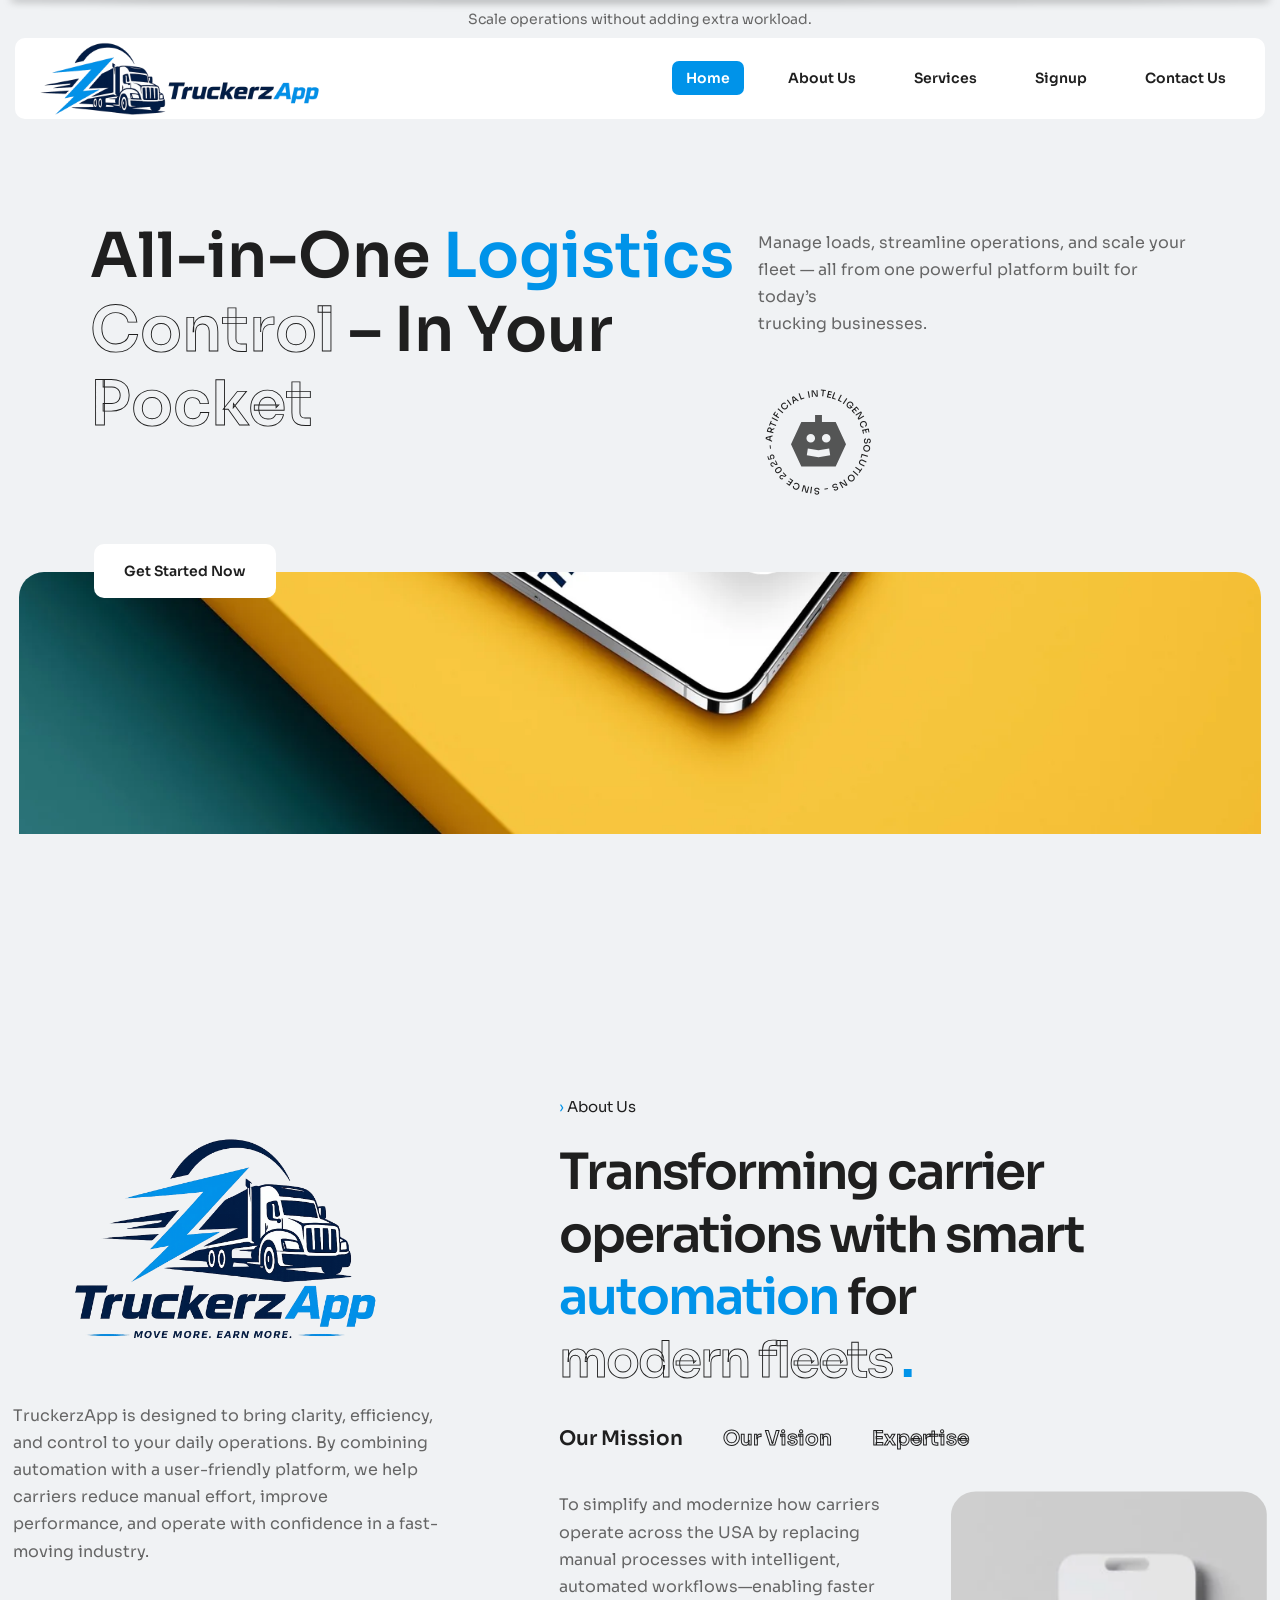
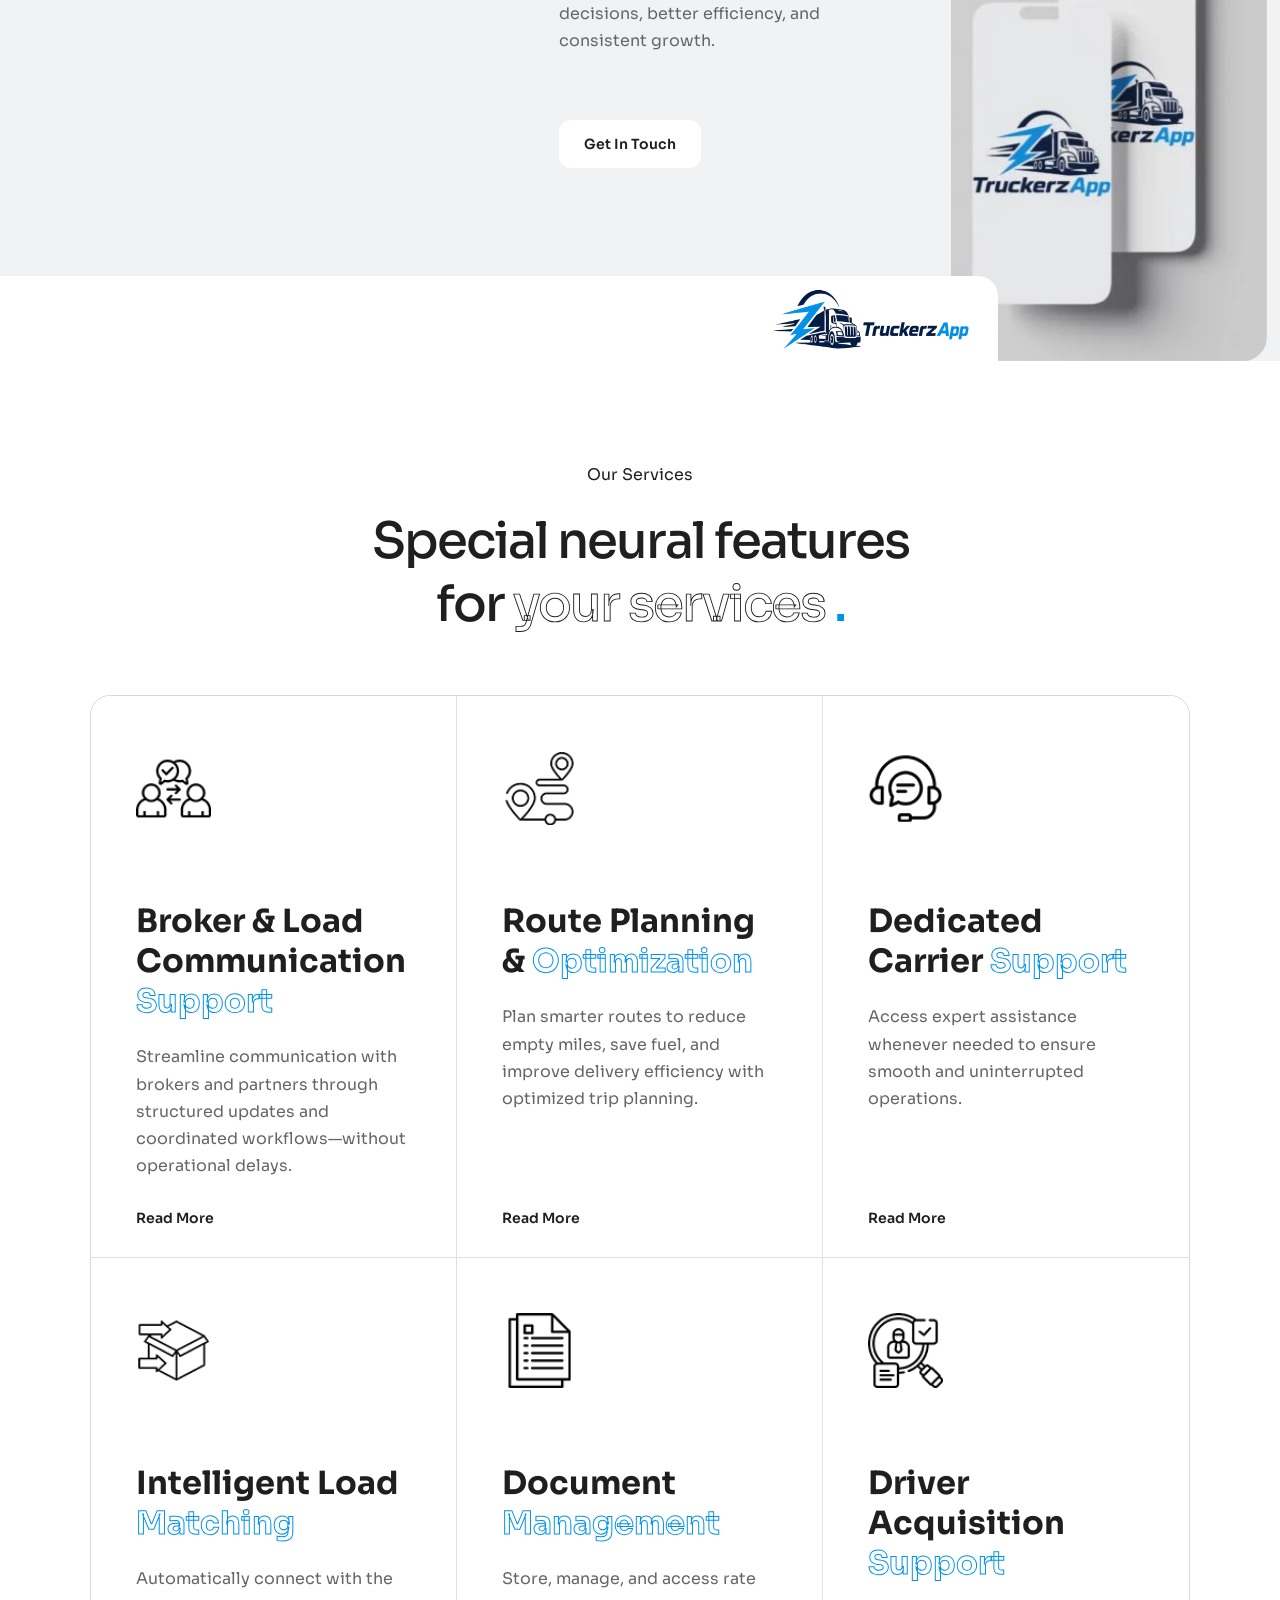
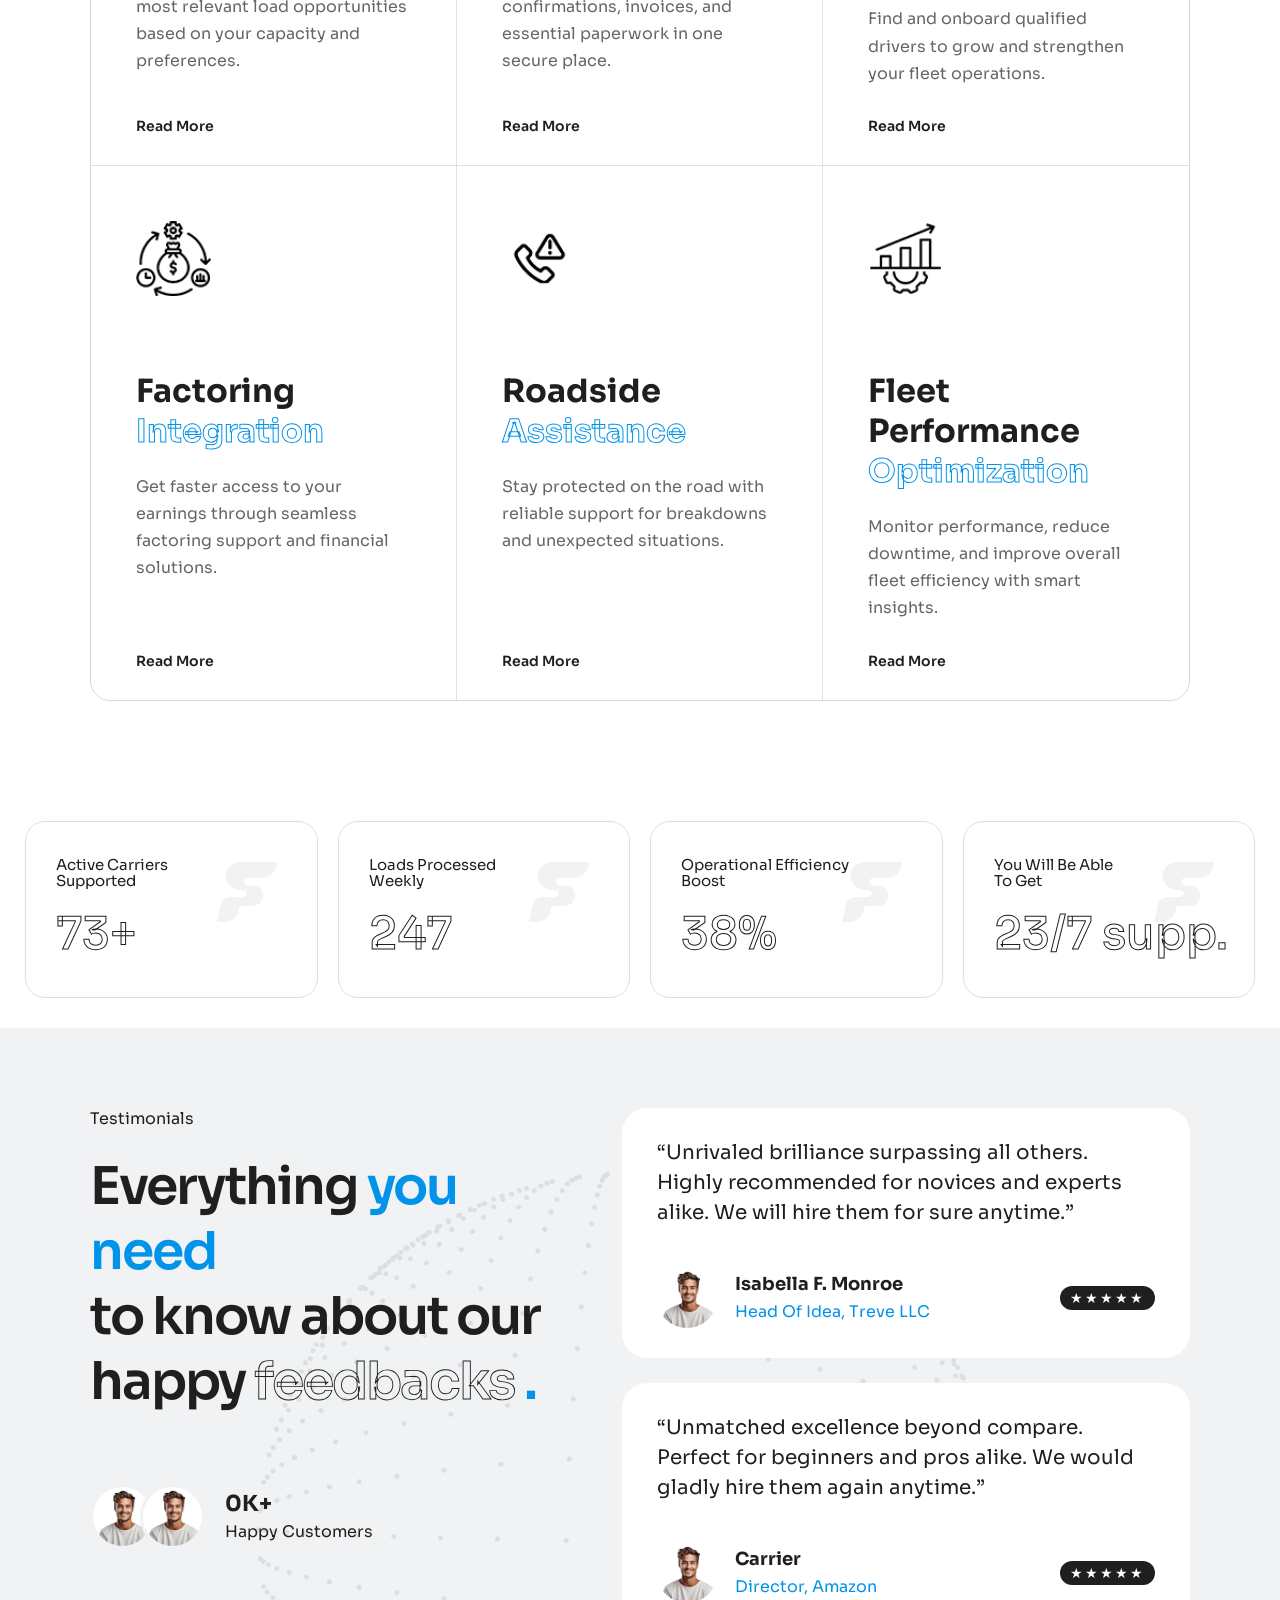
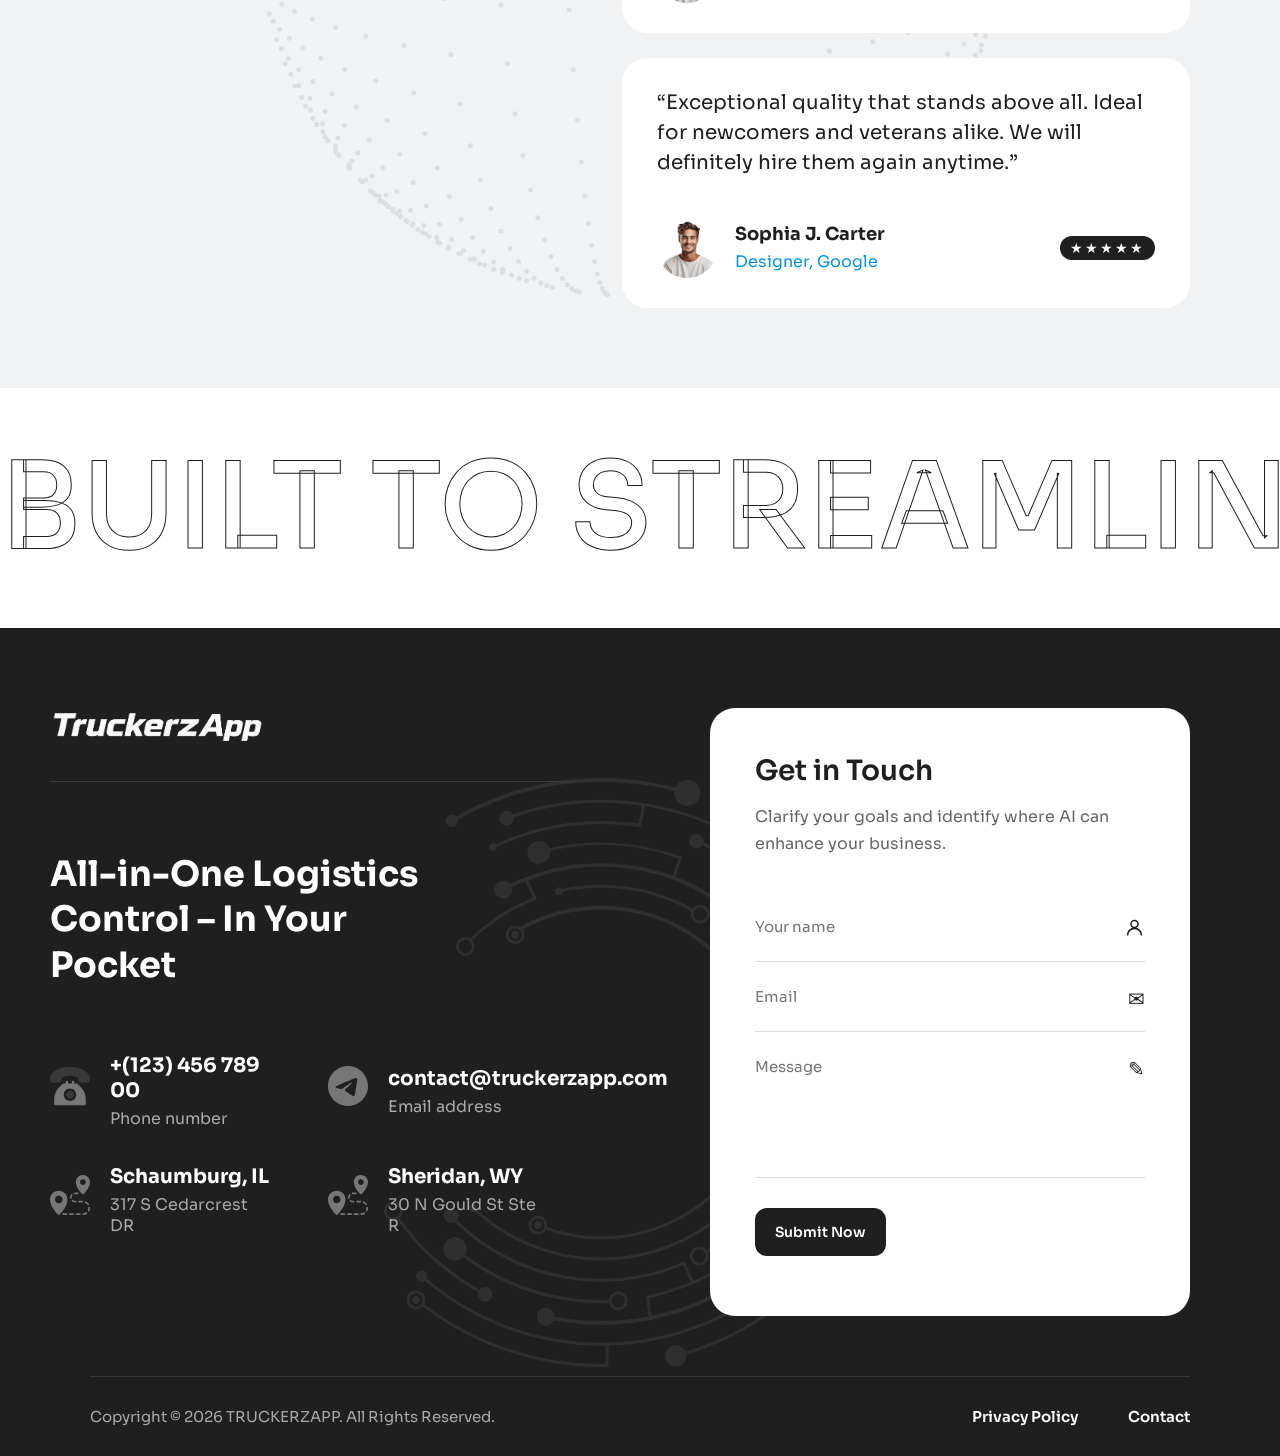
<file: index.html>
<!DOCTYPE html>
<html lang="en">

<head>
    <meta charset="UTF-8">
    <meta name="viewport" content="width=device-width, initial-scale=1.0">
    <title>TruckerzApp</title>
    <link rel="stylesheet" href="style.css">
</head>

 <body>
    <div class="announcement-bar">
        <p>Scale operations without adding extra workload.</p>
    </div>

    <header class="site-header">
        <a href="index.html" class="logo">
            <img src="images/home/logo.png" alt="TruckerzApp logo">
        </a>

        <nav class="navigation">
            <a href="index.html" class="active">Home</a>
            <a href="about.html">About Us</a>
            <a href="#services">Services</a>
            <a href="#">Signup</a>
            <a href="#">Contact Us</a>
        </nav>

        <button class="menu-toggle"
                type="button"
                aria-label="Open navigation"
                aria-expanded="false">
            <span></span>
            <span></span>
            <span></span>
        </button>

    </header>

    <!-- Main Starts -->

    <main>

        <!-- Hero Section Starts -->

        <section class="hero">
            <div class="hero-top">
                <h1 class="hero-title">
                    <span class="hero-word" style="--word: 0">All-in-One</span>
                    <span class="hero-word blue-text" style="--word: 1">Logistics</span><br>

                    <span class="hero-word outline-text" style="--word: 2">Control</span>
                    <span class="hero-word" style="--word: 3">–</span>
                    <span class="hero-word" style="--word: 4">In</span>
                    <span class="hero-word" style="--word: 5">Your</span><br>

                    <span class="hero-word outline-text" style="--word: 6">Pocket</span>
                </h1>

                <div class="hero-information">
                    <p class="hero-description">
                        <span class="hero-description-line" style="--line: 0">
                            Manage loads, streamline operations, and scale your
                        </span>

                        <span class="hero-description-line" style="--line: 1">
                            fleet — all from one powerful platform built for today’s
                        </span>

                        <span class="hero-description-line" style="--line: 2">
                            trucking businesses.
                        </span>
                    </p>

                    <div class="hero-badge">
                        <svg class="badge-ring" viewBox="0 0 100 100">
                            <defs>
                                <path
                                    id="badge-circle"
                                    d="M 50,50 m -38,0 a 38,38 0 1,1 76,0 a 38,38 0 1,1 -76,0">
                                </path>
                            </defs>

                            <text>
                                <textPath href="#badge-circle">
                                    ARTIFICIAL INTELLIGENCE SOLUTIONS - SINCE 2025 -
                                </textPath>
                            </text>
                        </svg>
                        
                        <img
                            class="badge-center-icon"
                            src="images/home/ai.svg"
                            alt="AI"
                        >
                    </div>
                </div>
            </div>

            <div class="hero-media">
                <a href="#" class="hero-button">Get Started Now</a>

                <div class="hero-image"></div>
            </div>
        </section>

        <!-- Hero Section Ends -->

        <!-- About Section Starts -->

        <section class="about">
            <!-- 🟨 LEFT COLUMN -->
            <div class="about-left">
                <img
                    class="about-logo"
                    src="images/home/about-logo.png"
                    alt="TruckerzApp"
                >

                <p class="about-introduction">
                    TruckerzApp is designed to bring clarity, efficiency, and control
                    to your daily operations. By combining automation with a
                    user-friendly platform, we help carriers reduce manual effort,
                    improve performance, and operate with confidence in a fast-moving
                    industry.
                </p>
            </div>

            <!-- 🟨 RIGHT COLUMN -->
            <div class="about-content">
                <p class="about-label">
                    <a href="#">
                        <span>›</span> About Us
                    </a>
                </p>

                <h2>
                    Transforming carrier<br>
                    operations with smart<br>
                    <span class="blue-text">automation</span> for<br>
                    <span class="outline-text">modern fleets</span>
                    <span class="blue-text">.</span>
                </h2>

                <!-- 🟨 TABS -->
                <div class="about-tabs">
                    <button class="about-tab active" data-tab="mission">
                        Our Mission
                    </button>

                    <button class="about-tab" data-tab="vision">
                        Our Vision
                    </button>

                    <button class="about-tab" data-tab="expertise">
                        Expertise
                    </button>
                </div>

                <!-- 🟨 ACTIVE TAB CONTENT -->
                <div class="about-details">
                    <div class="about-tab-content">
                        <p id="about-tab-text">
                            To simplify and modernize how carriers operate across the
                            USA by replacing manual processes with intelligent,
                            automated workflows—enabling faster decisions, better
                            efficiency, and consistent growth.
                        </p>

                        <a href="#" class="about-button">
                            Get In Touch
                        </a>
                    </div>

                    <div class="about-product-image">
                        <img src="images/home/about-product.jpg" alt="TruckerzApp platform">
                    </div>
                </div>
            </div>
            <div class="about-bottom-bar">
                <img src="images/home/logo.png" alt="TruckzApp">
            </div>
        </section>

        <!-- About Section Ends -->

        <!-- Features Section Starts -->

        <section class="features">
            <div id="services" class="features-heading">
                <p class="features-label">
                    Our Services
                </p>

                <h2>
                    Special neural features<br>
                    for <span class="outline-text">your services</span>
                    <span class="blue-text">.</span>
                </h2>
            </div>

            <div class="feature-grid">
                <article class="feature-card">
                    <img class="feature-icon" src="images/home/feature-broker.png" alt="">

                    <h3>
                        Broker & Load Communication
                        <span>Support</span>
                    </h3>

                    <p>
                        Streamline communication with brokers and partners through structured updates and coordinated workflows—without operational delays.
                    </p>

                    <a href="#" class="feature-link">Read More</a>
                </article>

                <article class="feature-card">
                    <img class="feature-icon" src="images/home/feature-route.png" alt="">

                    <h3>
                        Route Planning &amp; <span>Optimization</span>
                    </h3>

                    <p>Plan smarter routes to reduce empty miles, save fuel, and improve delivery efficiency with optimized trip planning.</p>
                    
                    <a href="#" class="feature-link">Read More</a>

                </article>

                <article class="feature-card">
                    <img class="feature-icon" src="images/home/feature-dedicated.png" alt="">

                    <h3>
                        Dedicated Carrier <span>Support</span>
                    </h3>

                    <p>Access expert assistance whenever needed to ensure smooth and uninterrupted operations.</p>
                    
                    <a href="#" class="feature-link">Read More</a>
                </article>

                <article class="feature-card">
                    <img class="feature-icon" src="images/home/feature-intelligent.png" alt="">

                    <h3>
                        Intelligent Load <span>Matching</span>
                    </h3>

                    <p>Automatically connect with the most relevant load opportunities based on your capacity and preferences.</p>
                    
                    <a href="#" class="feature-link">Read More</a>
                </article>
                
                <article class="feature-card">
                    <img class="feature-icon" src="images/home/feature-document.png" alt="">

                    <h3>
                        Document <span>Management</span>
                    </h3>

                    <p>Store, manage, and access rate confirmations, invoices, and essential paperwork in one secure place.</p>

                    <a href="#" class="feature-link">Read More</a>
                </article>

                <article class="feature-card">
                    <img class="feature-icon" src="images/home/feature-driver.png" alt="">

                    <h3>
                        Driver Acquisition <span>Support</span>
                    </h3>

                    <p>Find and onboard qualified drivers to grow and strengthen your fleet operations.</p>

                    <a href="#" class="feature-link">Read More</a>
                </article>

                <article class="feature-card">
                    <img class="feature-icon" src="images/home/feature-factoring.png" alt="">

                    <h3>
                        Factoring <span>Integration</span>
                    </h3>

                    <p>Get faster access to your earnings through seamless factoring support and financial solutions.</p>

                    <a href="#" class="feature-link">Read More</a>
                </article>

                <article class="feature-card">
                    <img class="feature-icon" src="images/home/feature-roadside.png" alt="">

                    <h3>
                        Roadside <span>Assistance</span>
                    </h3>

                    <p>Stay protected on the road with reliable support for breakdowns and unexpected situations.</p>

                    <a href="#" class="feature-link">Read More</a>
                </article>

                <article class="feature-card">
                    <img class="feature-icon" src="images/home/feature-fleet.png" alt="">

                    <h3>
                        Fleet Performance <span>Optimization</span>
                    </h3>
                    
                    <p>Monitor performance, reduce downtime, and improve overall fleet efficiency with smart insights.</p>
                    
                    <a href="#" class="feature-link">Read More</a>
                </article>
            </div>

            <div class="feature-stats">
                <div class="stat-card">
                    <p>Active Carriers<br>Supported</p>
                    <strong data-target="76" data-suffix="+">0+</strong>
                    <span class="stat-watermark">
                        <svg xmlns="http://www.w3.org/2000/svg" viewBox="0 0 660 660" fill="none">
                            <path d="M659.814 0.0910053C664.321 91.591 586.332 174.046 494.402 176.307C446.7 177.477 398.959 176.542 351.256 176.659C344.917 176.659 338.5 176.775 332.275 177.945C311.384 181.921 298.093 198.568 298.971 218.88C299.888 240.05 315.394 256.346 337.24 257.359C356.909 258.256 376.693 257.359 396.4 257.71C459.685 258.958 509.946 309.366 509.297 370.73C508.648 433.03 460.755 480.086 396.782 480.749C359.239 481.139 321.696 480.866 284.152 480.905C255.47 480.905 244.738 488.663 239.352 517.591C229.957 568.233 210.746 613.106 163.96 637.55C142.038 648.973 116.334 655.289 91.7003 658.213C62.292 661.682 32.1581 659.032 0 659.032C7.29477 626.634 14.093 596.42 20.9294 566.206C28.377 533.341 35.5572 500.397 43.4249 467.649C55.5701 417.24 91.2802 387.767 142.114 386.871C182.178 386.169 222.28 386.676 262.344 386.676C308.901 386.676 327.424 375.175 327.195 346.325C326.966 318.099 309.092 306.871 263.376 307.027C221.364 307.183 182.828 297.281 149.867 269.172C101.134 227.613 83.527 160.986 105.259 99.8559C126.417 40.3634 182.331 0.129953 244.585 0.0519813C377.571 -0.0649766 510.519 0.0519813 643.506 0.0519813H659.814V0.0910053Z" fill="currentcolor">

                            </path>
                        </svg>
                    </span>
                </div>

                <div class="stat-card">
                    <p>Loads Processed<br>Weekly</p>
                    <strong data-target="256" data-suffix="">0</strong>
                    <span class="stat-watermark">
                        <svg xmlns="http://www.w3.org/2000/svg" viewBox="0 0 660 660" fill="none">
                            <path d="M659.814 0.0910053C664.321 91.591 586.332 174.046 494.402 176.307C446.7 177.477 398.959 176.542 351.256 176.659C344.917 176.659 338.5 176.775 332.275 177.945C311.384 181.921 298.093 198.568 298.971 218.88C299.888 240.05 315.394 256.346 337.24 257.359C356.909 258.256 376.693 257.359 396.4 257.71C459.685 258.958 509.946 309.366 509.297 370.73C508.648 433.03 460.755 480.086 396.782 480.749C359.239 481.139 321.696 480.866 284.152 480.905C255.47 480.905 244.738 488.663 239.352 517.591C229.957 568.233 210.746 613.106 163.96 637.55C142.038 648.973 116.334 655.289 91.7003 658.213C62.292 661.682 32.1581 659.032 0 659.032C7.29477 626.634 14.093 596.42 20.9294 566.206C28.377 533.341 35.5572 500.397 43.4249 467.649C55.5701 417.24 91.2802 387.767 142.114 386.871C182.178 386.169 222.28 386.676 262.344 386.676C308.901 386.676 327.424 375.175 327.195 346.325C326.966 318.099 309.092 306.871 263.376 307.027C221.364 307.183 182.828 297.281 149.867 269.172C101.134 227.613 83.527 160.986 105.259 99.8559C126.417 40.3634 182.331 0.129953 244.585 0.0519813C377.571 -0.0649766 510.519 0.0519813 643.506 0.0519813H659.814V0.0910053Z" fill="currentcolor">

                            </path>
                        </svg>
                    </span>
                </div>

                <div class="stat-card">
                    <p>Operational Efficiency<br>Boost</p>
                    <strong data-target="40" data-suffix="%">0%</strong>
                    <span class="stat-watermark">
                        <svg xmlns="http://www.w3.org/2000/svg" viewBox="0 0 660 660" fill="none">
                            <path d="M659.814 0.0910053C664.321 91.591 586.332 174.046 494.402 176.307C446.7 177.477 398.959 176.542 351.256 176.659C344.917 176.659 338.5 176.775 332.275 177.945C311.384 181.921 298.093 198.568 298.971 218.88C299.888 240.05 315.394 256.346 337.24 257.359C356.909 258.256 376.693 257.359 396.4 257.71C459.685 258.958 509.946 309.366 509.297 370.73C508.648 433.03 460.755 480.086 396.782 480.749C359.239 481.139 321.696 480.866 284.152 480.905C255.47 480.905 244.738 488.663 239.352 517.591C229.957 568.233 210.746 613.106 163.96 637.55C142.038 648.973 116.334 655.289 91.7003 658.213C62.292 661.682 32.1581 659.032 0 659.032C7.29477 626.634 14.093 596.42 20.9294 566.206C28.377 533.341 35.5572 500.397 43.4249 467.649C55.5701 417.24 91.2802 387.767 142.114 386.871C182.178 386.169 222.28 386.676 262.344 386.676C308.901 386.676 327.424 375.175 327.195 346.325C326.966 318.099 309.092 306.871 263.376 307.027C221.364 307.183 182.828 297.281 149.867 269.172C101.134 227.613 83.527 160.986 105.259 99.8559C126.417 40.3634 182.331 0.129953 244.585 0.0519813C377.571 -0.0649766 510.519 0.0519813 643.506 0.0519813H659.814V0.0910053Z" fill="currentcolor">

                            </path>
                        </svg>
                    </span>
                </div>

                <div class="stat-card">
                    <p>You Will Be Able<br>To Get</p>
                    <strong data-target="24" data-suffix="/7 supp.">0/7 supp.</strong>
                    <span class="stat-watermark">
                        <svg xmlns="http://www.w3.org/2000/svg" viewBox="0 0 660 660" fill="none">
                            <path d="M659.814 0.0910053C664.321 91.591 586.332 174.046 494.402 176.307C446.7 177.477 398.959 176.542 351.256 176.659C344.917 176.659 338.5 176.775 332.275 177.945C311.384 181.921 298.093 198.568 298.971 218.88C299.888 240.05 315.394 256.346 337.24 257.359C356.909 258.256 376.693 257.359 396.4 257.71C459.685 258.958 509.946 309.366 509.297 370.73C508.648 433.03 460.755 480.086 396.782 480.749C359.239 481.139 321.696 480.866 284.152 480.905C255.47 480.905 244.738 488.663 239.352 517.591C229.957 568.233 210.746 613.106 163.96 637.55C142.038 648.973 116.334 655.289 91.7003 658.213C62.292 661.682 32.1581 659.032 0 659.032C7.29477 626.634 14.093 596.42 20.9294 566.206C28.377 533.341 35.5572 500.397 43.4249 467.649C55.5701 417.24 91.2802 387.767 142.114 386.871C182.178 386.169 222.28 386.676 262.344 386.676C308.901 386.676 327.424 375.175 327.195 346.325C326.966 318.099 309.092 306.871 263.376 307.027C221.364 307.183 182.828 297.281 149.867 269.172C101.134 227.613 83.527 160.986 105.259 99.8559C126.417 40.3634 182.331 0.129953 244.585 0.0519813C377.571 -0.0649766 510.519 0.0519813 643.506 0.0519813H659.814V0.0910053Z" fill="currentcolor">

                            </path>
                        </svg>
                    </span>
                </div>
            </div>

        </section>

        <!-- Features Section Ends -->

        <!-- Testimonials Section Starts -->

        <section class="testimonials">

            <img
                class="testimonial-globe"
                src="images/home/dotted-globe.svg"
                alt=""
            >

            <div class="testimonials-left">
                <p class="testimonials-label">
                    Testimonials
                </p>

                <h2>
                    Everything <span class="blue-text">you need</span><br>
                    to know about our<br>
                    happy <span class="outline-text">feedbacks</span>
                    <span class="blue-text">.</span>
                </h2>

                <div class="happy-customers">
                    <div class="customer-avatars">
                        <img src="images/home/customer.jpg" alt="Customer">
                        <img src="images/home/customer.jpg" alt="Customer">
                    </div>

                    <div>
                        <strong id="happy-customer-count" data-target="5">0K+</strong>
                        <p>Happy Customers</p>
                    </div>
                </div>
            </div>

            <div class="testimonial-list">
                <article class="testimonial-card">
                    <p class="testimonial-text">
                        “Unrivaled brilliance surpassing all others. Highly recommended
                        for novices and experts alike. We will hire them for sure anytime.”
                    </p>

                    <div class="testimonial-footer">
                        <div class="testimonial-customer">
                            <img src="images/home/customer.jpg" alt="Isabella F. Monroe">

                            <div>
                                <h3>Isabella F. Monroe</h3>
                                <p>Head Of Idea, Treve LLC</p>
                            </div>
                        </div>

                        <div class="testimonial-rating">★★★★★</div>
                    </div>
                </article>

                <article class="testimonial-card">
                    <p class="testimonial-text">
                        “Unmatched excellence beyond compare. Perfect for beginners and pros alike. We would gladly hire them again anytime.”
                    </p>

                    <div class="testimonial-footer">
                        <div class="testimonial-customer">
                            <img src="images/home/customer.jpg" alt="Carrier">

                            <div>
                                <h3>Carrier</h3>
                                <p>Director, Amazon</p>
                            </div>
                        </div>

                        <div class="testimonial-rating">★★★★★</div>
                    </div>
                </article>

                <article class="testimonial-card">
                    <p class="testimonial-text">
                        “Exceptional quality that stands above all. Ideal for newcomers and veterans alike. We will definitely hire them again anytime.”
                    </p>

                    <div class="testimonial-footer">
                        <div class="testimonial-customer">
                            <img src="images/home/customer.jpg" alt="Carrier">

                            <div>
                                <h3>Sophia J. Carter</h3>
                                <p>Designer, Google</p>
                            </div>
                        </div>

                        <div class="testimonial-rating">★★★★★</div>
                    </div>
                </article>
            </div>

        </section>

        <!-- Testimonials Section Ends -->

        <!-- Text-Ticker Section Starts -->

        <section class="text-ticker">
            <div class="ticker-track">
                <span>BUILT TO STREAMLINE, OPTIMIZE, AND SCALE YOUR TRUCKING BUSINESS.</span>
                <span>BUILT TO STREAMLINE, OPTIMIZE, AND SCALE YOUR TRUCKING BUSINESS.</span>
            </div>
        </section>

        <!-- Text-Ticker Section Ends -->        

    </main>

    <!-- Main Ends -->

    <!-- Footer Starts -->

    <footer class="site-footer">
        <img
            class="footer-circuit"
            src="images/home/footer-circuit.svg"
            alt=""
        >
        <div class="footer-main">
            <div class="footer-information">
                <img
                    class="footer-logo"
                    src="images/home/footer-logo.png"
                    alt="TruckerzApp"
                >

                <div class="footer-divider"></div>

                <h2>
                    All-in-One Logistics Control – In Your<br>
                    Pocket
                </h2>

                <div class="footer-contact-grid">
                    <div class="footer-contact-item">
                        <span class="footer-icon">
                            <svg xmlns="http://www.w3.org/2000/svg" width="40" height="40" viewBox="0 0 40 40" fill="none">
                                <path d="M38.4673 8.16766C36.9324 6.05571 34.2445 4.14946 30.8988 2.80024C27.5711 1.45837 23.7073 0.716258 20.0191 0.711023C16.3306 0.701804 12.4621 1.43626 9.1296 2.76766C5.77804 4.1068 3.08382 6.00477 1.54335 8.11173C0.0638163 10.1353 -0.36259 12.3165 0.310144 14.4195C0.746629 15.7836 2.01968 16.7016 3.47874 16.7037L8.47491 16.7084C8.47663 16.7084 8.47827 16.7084 8.47991 16.7084C9.47616 16.7083 10.4122 16.2722 11.0483 15.5113C11.6776 14.7586 11.9383 13.7749 11.7636 12.8122C11.7584 12.7839 11.7523 12.7559 11.7451 12.728L11.4823 11.7059C12.938 11.0113 16.2365 9.6693 20.0037 9.69063C23.7683 9.70993 27.0644 11.0512 28.5219 11.7461L28.2548 12.7624C28.2473 12.7912 28.2408 12.8201 28.2355 12.8492C28.058 13.8113 28.3159 14.7958 28.943 15.5503C29.5781 16.3144 30.5148 16.7533 31.5136 16.7548L36.5098 16.7595C36.5115 16.7595 36.5131 16.7595 36.5148 16.7595C37.9711 16.7594 39.2445 15.8457 39.6842 14.4844C40.3633 12.382 39.9426 10.1977 38.4673 8.16766Z" fill="currentcolor" fill-opacity="0.3"></path>
                                <path d="M31.296 21.86L27.5702 17.9479C27.3449 17.7113 27.0326 17.5775 26.7059 17.5775H24.2981V15.9507C24.2981 15.2915 23.7637 14.7571 23.1045 14.7571C22.4453 14.7571 21.9109 15.2915 21.9109 15.9507V17.5775H18.0889V15.9507C18.0889 15.2915 17.5545 14.7571 16.8953 14.7571C16.2361 14.7571 15.7017 15.2915 15.7017 15.9507V17.5775H13.294C12.9673 17.5775 12.6549 17.7114 12.4297 17.9479L8.70391 21.86C5.78266 24.9273 4.17383 28.9493 4.17383 33.1851V38.0955C4.17383 38.7547 4.7082 39.2891 5.36742 39.2891H34.6324C35.2916 39.2891 35.826 38.7547 35.826 38.0955V33.1851C35.8261 28.9493 34.2173 24.9274 31.296 21.86ZM19.9999 34.9261C16.5554 34.9261 13.7531 32.1238 13.7531 28.6793C13.7531 25.2348 16.5555 22.4325 19.9999 22.4325C23.4444 22.4325 26.2467 25.2348 26.2467 28.6793C26.2467 32.1238 23.4444 34.9261 19.9999 34.9261Z" fill="currentcolor"></path><path d="M20.0002 24.8196C17.872 24.8196 16.1406 26.551 16.1406 28.6792C16.1406 30.8075 17.872 32.5389 20.0002 32.5389C22.1284 32.5389 23.8598 30.8075 23.8598 28.6792C23.8598 26.5511 22.1284 24.8196 20.0002 24.8196Z" fill="currentcolor" fill-opacity="0.3">
                            </path>
                            </svg>
                        </span>

                        <div>
                            <h3>+(123) 456 789 00</h3>
                            <p>Phone number</p>
                        </div>
                    </div>

                    <a class="footer-contact-item footer-email-link" href="mailto:contact@truckerzapp.com">
                        <span class="footer-icon">
                            <svg xmlns="http://www.w3.org/2000/svg" width="40" height="40" viewBox="0 0 40 40" fill="none">
                                <path fill-rule="evenodd" clip-rule="evenodd" d="M20 0C8.95469 0 0 8.95469 0 20C0 31.0453 8.95469 40 20 40C31.0453 40 40 31.0453 40 20C40 8.95469 31.0453 0 20 0ZM29.2703 13.6016C28.9695 16.7641 27.6672 24.4383 27.0047 27.9805C26.7242 29.4797 26.1719 29.982 25.6375 30.0312C24.4766 30.1383 23.5945 29.2633 22.4695 28.5258C20.7094 27.3719 19.7148 26.6539 18.0063 25.5281C16.0312 24.2266 17.3117 23.5117 18.4367 22.343C18.7313 22.0367 23.8484 17.382 23.9477 16.9602C23.9602 16.907 23.9719 16.7102 23.8547 16.6063C23.7375 16.5023 23.5648 16.5383 23.4406 16.5664C23.2641 16.6063 20.4516 18.4648 15.0047 22.1422C14.2063 22.6906 13.4836 22.957 12.8352 22.9437C12.1211 22.9281 10.7477 22.5398 9.72656 22.2078C8.47422 21.8008 7.47891 21.5852 7.56562 20.8937C7.61016 20.5336 8.10625 20.1656 9.05312 19.7891C14.8836 17.2484 18.7711 15.5742 20.7164 14.7648C26.271 12.4548 27.425 12.0531 28.1773 12.0398C29.1196 12.0232 29.347 12.801 29.2703 13.6016Z" fill="currentcolor">
                                </path>
                            </svg>
                        </span>

                        <div>
                            <h3>contact@truckerzapp.com</h3>
                            <p>Email address</p>
                        </div>
                    </a>

                    <a class="footer-contact-item footer-location-link"
                        href="https://www.google.com/maps/search/?api=1&query=317+S+Cedarcrest+Dr,+Schaumburg,+IL"
                        target="_blank"
                        rel="noopener noreferrer">

                        <span class="footer-icon">
                            <svg xmlns="http://www.w3.org/2000/svg" width="40" height="40" viewBox="0 0 40 40" fill="none">
                                <path d="M8.18329 39.7783C8.50412 40.0737 8.99588 40.0737 9.31671 39.7783C9.31671 39.7783 12.2458 37.0704 14.5875 33.2921C16.1875 30.7125 17.5 27.6392 17.5 24.5833C17.5 19.7542 13.5792 15.8333 8.75 15.8333C3.92083 15.8333 0 19.7542 0 24.5833C0 27.6392 1.3125 30.7125 2.9125 33.2921C5.25416 37.0704 8.18329 39.7783 8.18329 39.7783ZM16.4792 38.3333H13.1459C12.6875 38.3333 12.3125 38.7067 12.3125 39.1667C12.3125 39.6267 12.6875 40 13.1459 40H16.4792C16.9417 40 17.3125 39.6267 17.3125 39.1667C17.3125 38.7067 16.9417 38.3333 16.4792 38.3333ZM23.1459 38.3333C22 38.3333 20.8792 38.3333 19.8125 38.3333C19.3542 38.3333 18.9792 38.7067 18.9792 39.1667C18.9792 39.6267 19.3542 40 19.8125 40H23.1459C23.6084 40 23.9792 39.6267 23.9792 39.1667C23.9792 38.7067 23.6084 38.3333 23.1459 38.3333ZM29.8125 38.3333C28.7334 38.3333 27.6084 38.3333 26.4792 38.3333C26.0209 38.3333 25.6459 38.7067 25.6459 39.1667C25.6459 39.6267 26.0209 40 26.4792 40H29.8125C30.275 40 30.6459 39.6267 30.6459 39.1667C30.6459 38.7067 30.275 38.3333 29.8125 38.3333ZM35.8417 37.4775C35.05 37.9858 34.1167 38.2933 33.1167 38.3296C32.6583 38.3462 32.2959 38.7329 32.3167 39.1925C32.3334 39.6525 32.7166 40.0121 33.1791 39.9954C34.4874 39.9479 35.7083 39.5446 36.7416 38.88C37.1291 38.6312 37.2417 38.1154 36.9917 37.7283C36.7417 37.3412 36.2292 37.2292 35.8417 37.4775ZM38.3208 32.5592C38.3292 32.6775 38.3333 32.7967 38.3333 32.9167C38.3333 33.7946 38.125 34.6237 37.7542 35.3571C37.5459 35.7675 37.7125 36.2692 38.1208 36.4767C38.5333 36.6842 39.0333 36.5196 39.2416 36.1092C39.725 35.1496 40 34.065 40 32.9167C40 32.7604 39.9958 32.605 39.9833 32.4513C39.9542 31.9921 39.5584 31.6437 39.1 31.6737C38.6417 31.7033 38.2917 32.1004 38.3208 32.5592ZM35.2167 28.0108C36.0958 28.4237 36.8458 29.0671 37.3917 29.8625C37.65 30.2421 38.1708 30.3392 38.55 30.0796C38.9292 29.82 39.025 29.3008 38.7667 28.9213C38.0542 27.8821 37.075 27.0421 35.925 26.5021C35.5083 26.3067 35.0125 26.4858 34.8167 26.9021C34.6209 27.3183 34.8 27.815 35.2167 28.0108ZM8.75 20.8333C10.8208 20.8333 12.5 22.5138 12.5 24.5833C12.5 26.6529 10.8208 28.3333 8.75 28.3333C6.67917 28.3333 5 26.6529 5 24.5833C5 22.5138 6.67917 20.8333 8.75 20.8333ZM22.0042 26.5029C22.8667 27.1462 23.9167 27.5 25 27.5H25.6584C26.1167 27.5 26.4917 27.1267 26.4917 26.6667C26.4917 26.2067 26.1167 25.8333 25.6584 25.8333H25C24.275 25.8333 23.575 25.5975 23.0042 25.1683C22.6375 24.8929 22.1125 24.9679 21.8375 25.3362C21.5625 25.7046 21.6375 26.2271 22.0042 26.5029ZM28.9917 27.5H32.325C32.7834 27.5 33.1584 27.1267 33.1584 26.6667C33.1584 26.2067 32.7834 25.8333 32.325 25.8333H28.9917C28.5292 25.8333 28.1584 26.2067 28.1584 26.6667C28.1584 27.1267 28.5292 27.5 28.9917 27.5ZM21.0834 19.3887C20.4042 20.2433 20 21.3246 20 22.5C20 22.7154 20.0125 22.9292 20.0417 23.14C20.1 23.5963 20.5167 23.9187 20.975 23.86C21.4292 23.8008 21.7542 23.3829 21.6959 22.9267C21.675 22.7858 21.6667 22.6433 21.6667 22.5C21.6667 21.7162 21.9375 20.995 22.3917 20.4254C22.675 20.0654 22.6166 19.5404 22.2541 19.2546C21.8958 18.9683 21.3709 19.0283 21.0834 19.3887ZM27.9167 17.4929C27.9167 17.4929 26.5375 17.4942 24.9958 17.4958C24.8292 17.4958 24.6625 17.5046 24.5 17.5208C24.0417 17.5663 23.7083 17.975 23.7542 18.4325C23.8 18.89 24.2083 19.2246 24.6666 19.1792C24.775 19.1683 24.8875 19.1625 25 19.1625C26.5375 19.1608 27.9167 19.1596 27.9167 19.1596C28.3792 19.1592 28.75 18.7854 28.75 18.3254C28.75 17.8654 28.375 17.4925 27.9167 17.4929ZM32.35 18.9508C32.6666 19.2388 33.15 19.2388 33.4667 18.9508C33.4667 18.9508 35.7958 16.8446 37.6583 13.9054C38.9375 11.8829 39.9833 9.47125 39.9833 7.07542C39.9833 3.17042 36.8125 0 32.9083 0C29.0042 0 25.8333 3.17042 25.8333 7.07542C25.8333 9.47125 26.8792 11.8829 28.1584 13.9054C30.0209 16.8446 32.35 18.9508 32.35 18.9508ZM32.9083 4.16667C34.5208 4.16667 35.825 5.47375 35.825 7.08333C35.825 8.69292 34.5208 10 32.9083 10C31.3 10 29.9917 8.69292 29.9917 7.08333C29.9917 5.47375 31.3 4.16667 32.9083 4.16667Z" fill="currentcolor">
                                </path>
                            </svg>
                        </span>

                        <div>
                            <h3>Schaumburg, IL</h3>
                            <p>317 S Cedarcrest DR</p>
                        </div>
                        
                    </a>

                    <a class="footer-contact-item footer-location-link"
                        href="https://www.google.com/maps/search/?api=1&query=30+N+Gould+St+Ste+R,+Sheridan,+WY"
                        target="_blank"
                        rel="noopener noreferrer">

                        <span class="footer-icon">
                            <svg xmlns="http://www.w3.org/2000/svg" width="40" height="40" viewBox="0 0 40 40" fill="none">
                                <path d="M8.18329 39.7783C8.50412 40.0737 8.99588 40.0737 9.31671 39.7783C9.31671 39.7783 12.2458 37.0704 14.5875 33.2921C16.1875 30.7125 17.5 27.6392 17.5 24.5833C17.5 19.7542 13.5792 15.8333 8.75 15.8333C3.92083 15.8333 0 19.7542 0 24.5833C0 27.6392 1.3125 30.7125 2.9125 33.2921C5.25416 37.0704 8.18329 39.7783 8.18329 39.7783ZM16.4792 38.3333H13.1459C12.6875 38.3333 12.3125 38.7067 12.3125 39.1667C12.3125 39.6267 12.6875 40 13.1459 40H16.4792C16.9417 40 17.3125 39.6267 17.3125 39.1667C17.3125 38.7067 16.9417 38.3333 16.4792 38.3333ZM23.1459 38.3333C22 38.3333 20.8792 38.3333 19.8125 38.3333C19.3542 38.3333 18.9792 38.7067 18.9792 39.1667C18.9792 39.6267 19.3542 40 19.8125 40H23.1459C23.6084 40 23.9792 39.6267 23.9792 39.1667C23.9792 38.7067 23.6084 38.3333 23.1459 38.3333ZM29.8125 38.3333C28.7334 38.3333 27.6084 38.3333 26.4792 38.3333C26.0209 38.3333 25.6459 38.7067 25.6459 39.1667C25.6459 39.6267 26.0209 40 26.4792 40H29.8125C30.275 40 30.6459 39.6267 30.6459 39.1667C30.6459 38.7067 30.275 38.3333 29.8125 38.3333ZM35.8417 37.4775C35.05 37.9858 34.1167 38.2933 33.1167 38.3296C32.6583 38.3462 32.2959 38.7329 32.3167 39.1925C32.3334 39.6525 32.7166 40.0121 33.1791 39.9954C34.4874 39.9479 35.7083 39.5446 36.7416 38.88C37.1291 38.6312 37.2417 38.1154 36.9917 37.7283C36.7417 37.3412 36.2292 37.2292 35.8417 37.4775ZM38.3208 32.5592C38.3292 32.6775 38.3333 32.7967 38.3333 32.9167C38.3333 33.7946 38.125 34.6237 37.7542 35.3571C37.5459 35.7675 37.7125 36.2692 38.1208 36.4767C38.5333 36.6842 39.0333 36.5196 39.2416 36.1092C39.725 35.1496 40 34.065 40 32.9167C40 32.7604 39.9958 32.605 39.9833 32.4513C39.9542 31.9921 39.5584 31.6437 39.1 31.6737C38.6417 31.7033 38.2917 32.1004 38.3208 32.5592ZM35.2167 28.0108C36.0958 28.4237 36.8458 29.0671 37.3917 29.8625C37.65 30.2421 38.1708 30.3392 38.55 30.0796C38.9292 29.82 39.025 29.3008 38.7667 28.9213C38.0542 27.8821 37.075 27.0421 35.925 26.5021C35.5083 26.3067 35.0125 26.4858 34.8167 26.9021C34.6209 27.3183 34.8 27.815 35.2167 28.0108ZM8.75 20.8333C10.8208 20.8333 12.5 22.5138 12.5 24.5833C12.5 26.6529 10.8208 28.3333 8.75 28.3333C6.67917 28.3333 5 26.6529 5 24.5833C5 22.5138 6.67917 20.8333 8.75 20.8333ZM22.0042 26.5029C22.8667 27.1462 23.9167 27.5 25 27.5H25.6584C26.1167 27.5 26.4917 27.1267 26.4917 26.6667C26.4917 26.2067 26.1167 25.8333 25.6584 25.8333H25C24.275 25.8333 23.575 25.5975 23.0042 25.1683C22.6375 24.8929 22.1125 24.9679 21.8375 25.3362C21.5625 25.7046 21.6375 26.2271 22.0042 26.5029ZM28.9917 27.5H32.325C32.7834 27.5 33.1584 27.1267 33.1584 26.6667C33.1584 26.2067 32.7834 25.8333 32.325 25.8333H28.9917C28.5292 25.8333 28.1584 26.2067 28.1584 26.6667C28.1584 27.1267 28.5292 27.5 28.9917 27.5ZM21.0834 19.3887C20.4042 20.2433 20 21.3246 20 22.5C20 22.7154 20.0125 22.9292 20.0417 23.14C20.1 23.5963 20.5167 23.9187 20.975 23.86C21.4292 23.8008 21.7542 23.3829 21.6959 22.9267C21.675 22.7858 21.6667 22.6433 21.6667 22.5C21.6667 21.7162 21.9375 20.995 22.3917 20.4254C22.675 20.0654 22.6166 19.5404 22.2541 19.2546C21.8958 18.9683 21.3709 19.0283 21.0834 19.3887ZM27.9167 17.4929C27.9167 17.4929 26.5375 17.4942 24.9958 17.4958C24.8292 17.4958 24.6625 17.5046 24.5 17.5208C24.0417 17.5663 23.7083 17.975 23.7542 18.4325C23.8 18.89 24.2083 19.2246 24.6666 19.1792C24.775 19.1683 24.8875 19.1625 25 19.1625C26.5375 19.1608 27.9167 19.1596 27.9167 19.1596C28.3792 19.1592 28.75 18.7854 28.75 18.3254C28.75 17.8654 28.375 17.4925 27.9167 17.4929ZM32.35 18.9508C32.6666 19.2388 33.15 19.2388 33.4667 18.9508C33.4667 18.9508 35.7958 16.8446 37.6583 13.9054C38.9375 11.8829 39.9833 9.47125 39.9833 7.07542C39.9833 3.17042 36.8125 0 32.9083 0C29.0042 0 25.8333 3.17042 25.8333 7.07542C25.8333 9.47125 26.8792 11.8829 28.1584 13.9054C30.0209 16.8446 32.35 18.9508 32.35 18.9508ZM32.9083 4.16667C34.5208 4.16667 35.825 5.47375 35.825 7.08333C35.825 8.69292 34.5208 10 32.9083 10C31.3 10 29.9917 8.69292 29.9917 7.08333C29.9917 5.47375 31.3 4.16667 32.9083 4.16667Z" fill="currentcolor">
                                </path>
                            </svg>
                        </span>

                        <div>
                            <h3>Sheridan, WY</h3>
                            <p>30 N Gould St Ste R</p>
                        </div>

                    </a>
                </div>
            </div>

            <div class="footer-form-card">
                <h2>Get in Touch</h2>

                <p class="footer-form-description">
                    Clarify your goals and identify where AI can enhance your business.
                </p>

                <form id="signup-form" class="footer-form">
                    <div class="footer-form-field">
                        <input
                            id="full-name"
                            type="text"
                            placeholder="Your name"
                        >
                        <span class="form-field-icon">
                            <svg viewBox="0 0 24 24" aria-hidden="true">
                                <circle cx="12" cy="8" r="4"></circle>
                                <path d="M4 21c0-4.4 3.6-8 8-8s8 3.6 8 8"></path>
                            </svg>
                        </span>
                    </div>

                    <div class="footer-form-field">
                        <input
                            id="email"
                            type="email"
                            placeholder="Email"
                        >
                        <span>✉</span>
                    </div>

                    <div class="footer-form-field message-field">
                        <textarea
                            id="message"
                            placeholder="Message"
                        ></textarea>
                        <span>✎</span>
                    </div>

                    <button type="submit">
                        Submit Now
                    </button>

                    <p id="form-message"></p>
                </form>
            </div>
        </div>

        <div class="footer-bottom">
            <p>Copyright © 2026 TRUCKERZAPP. All Rights Reserved.</p>

            <div class="footer-bottom-links">
                <a href="#">Privacy Policy</a>
                <a href="#">Contact</a>
            </div>
        </div>
    </footer>

    <!-- Footer Ends -->

    <script src="script.js"></script>
</body>

</html>
</file>
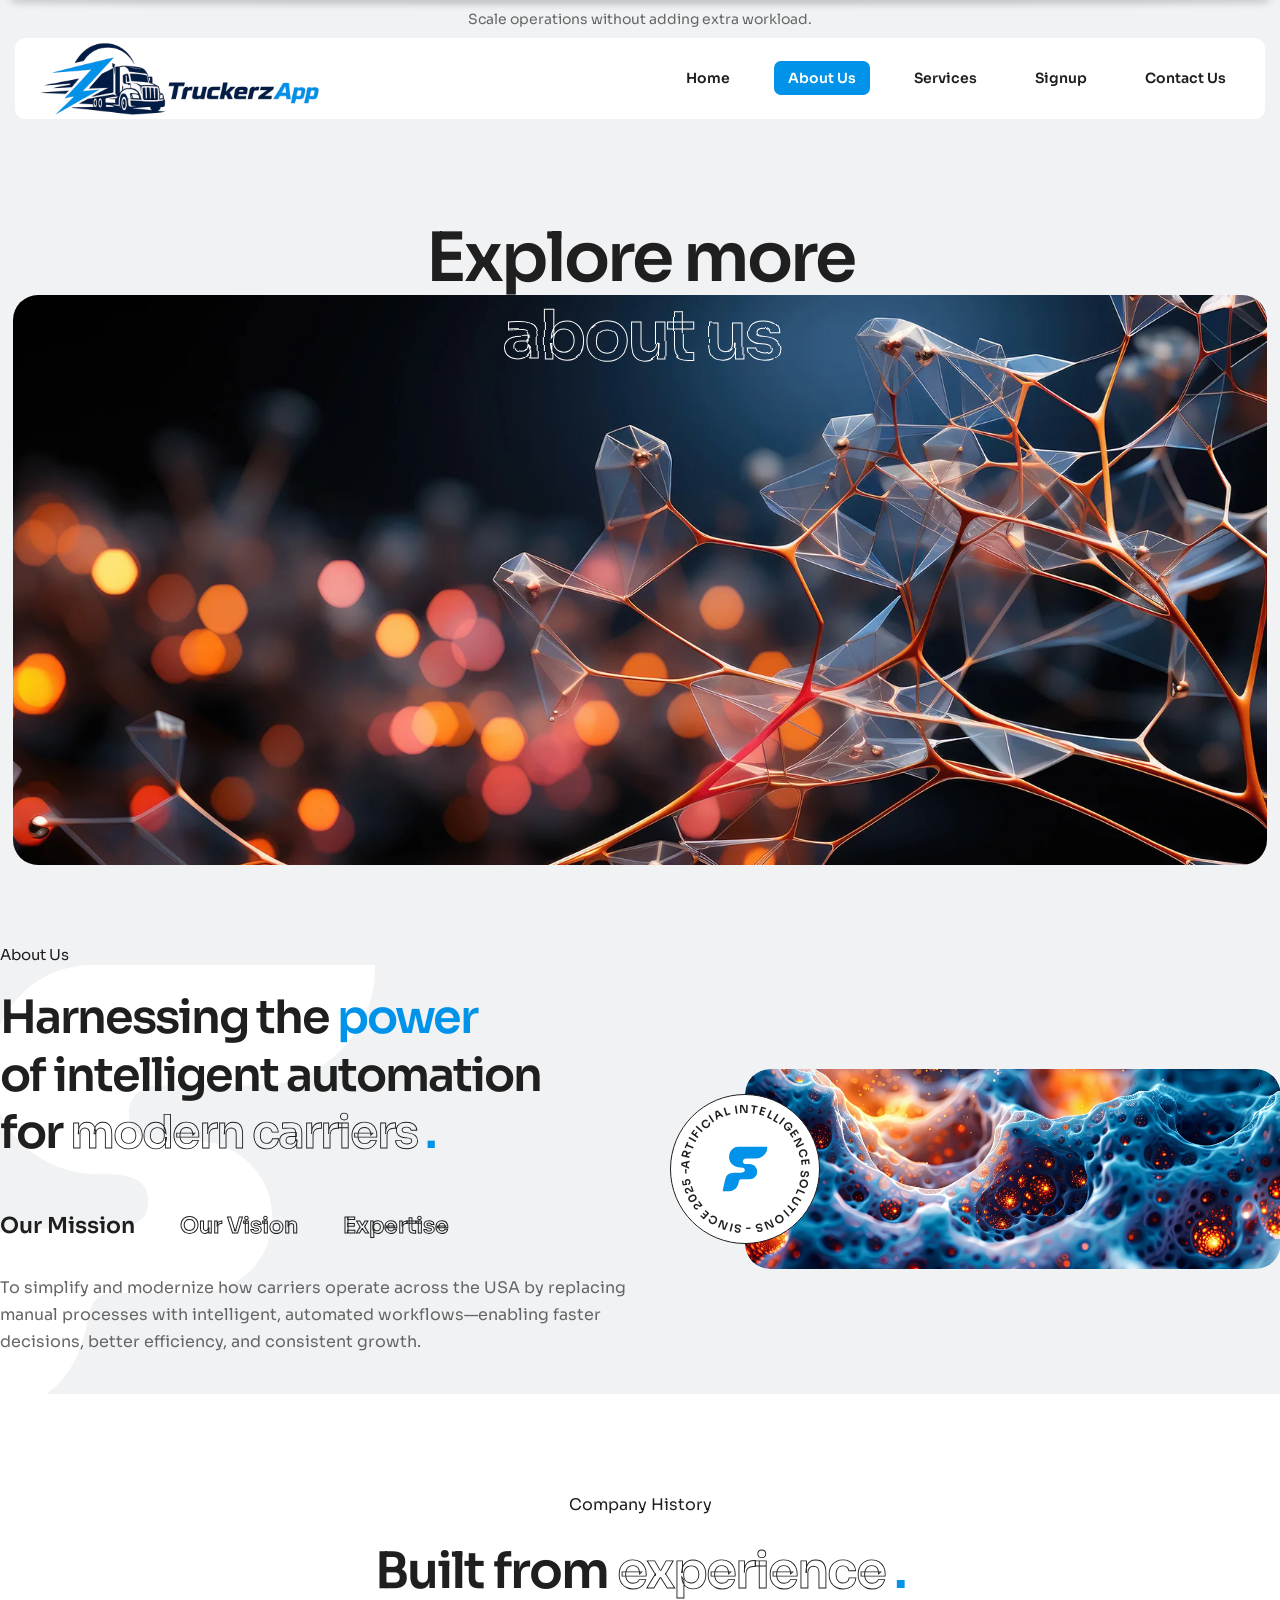
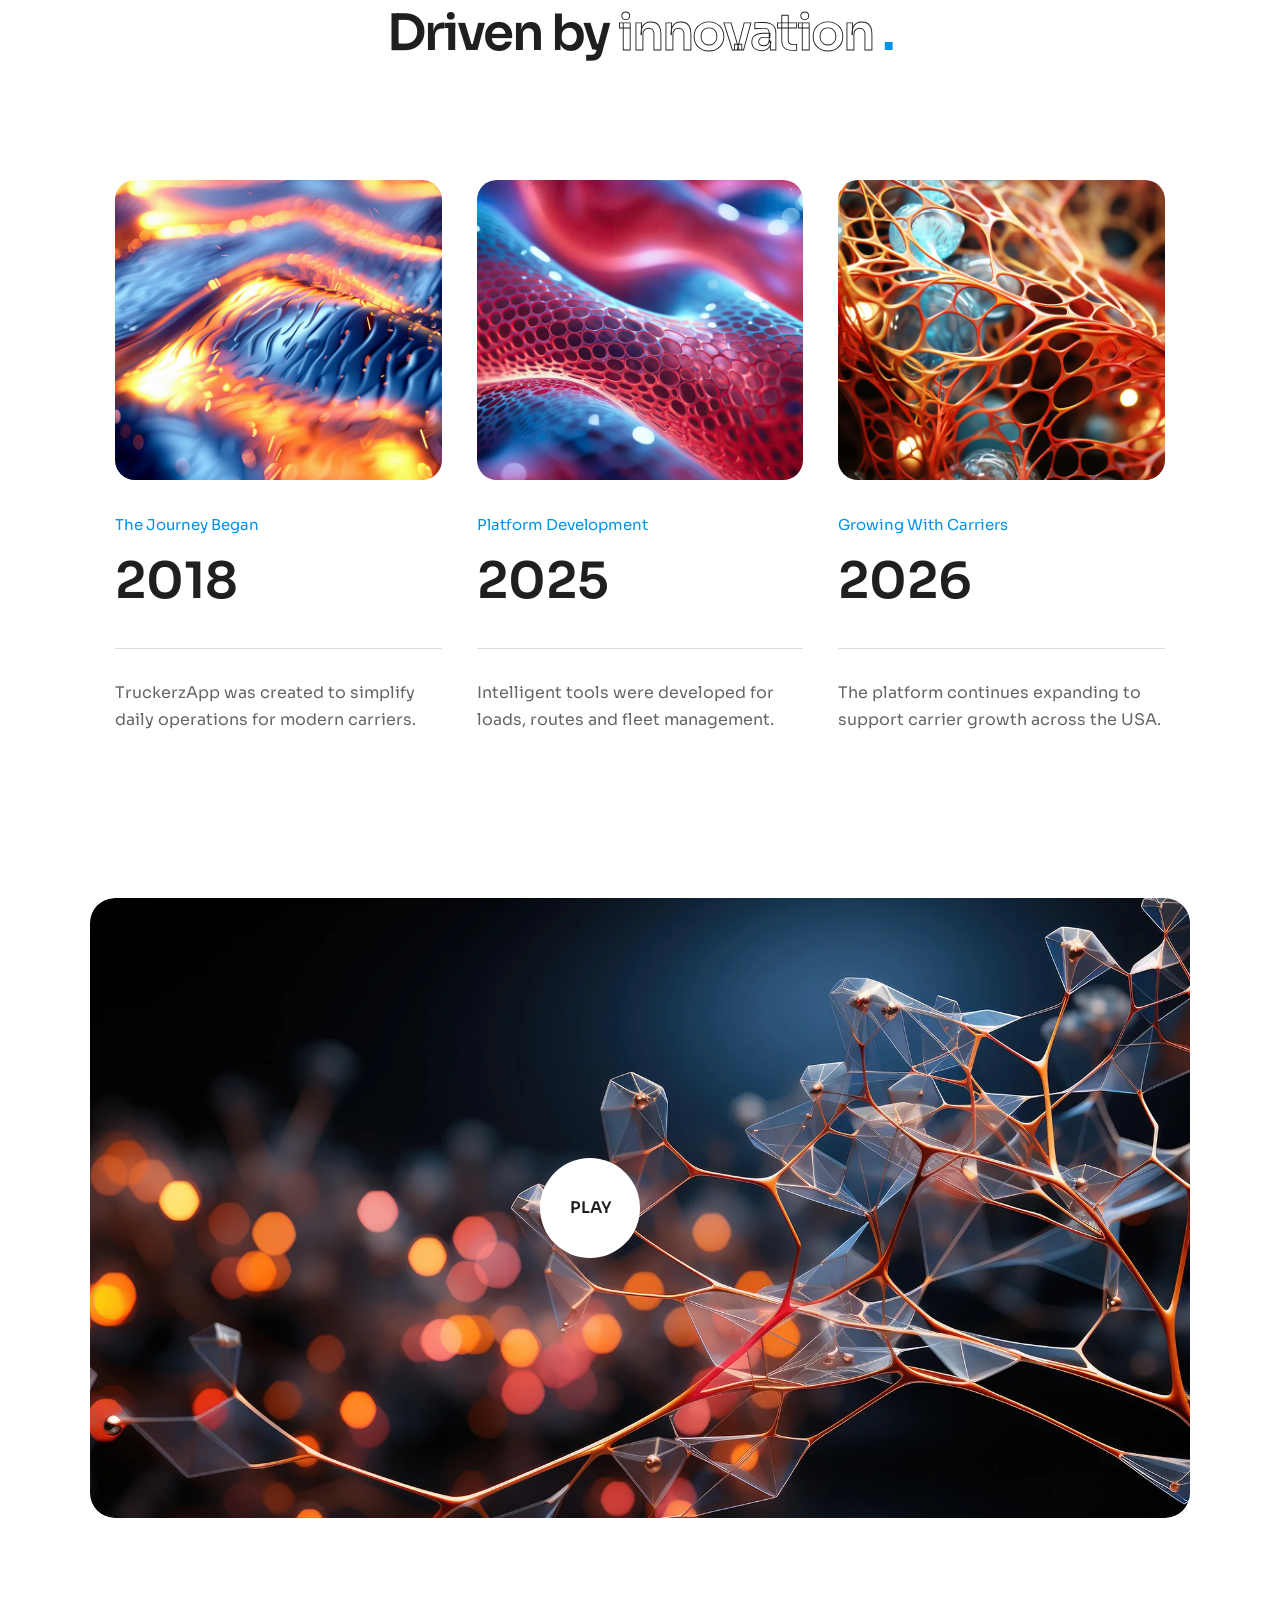
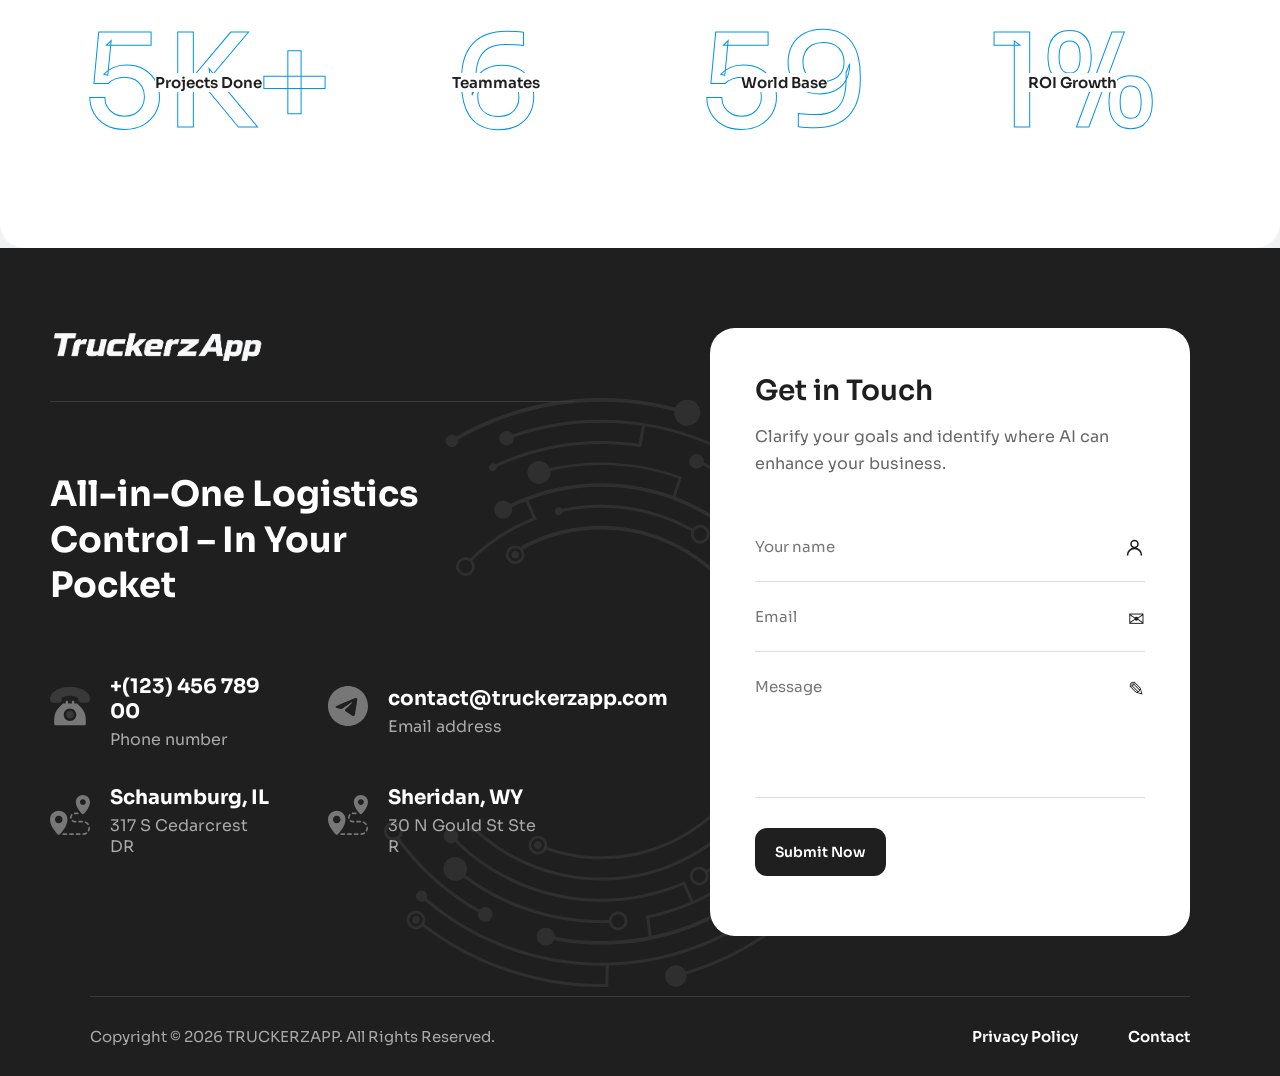
<file: about.html>
<!DOCTYPE html>
<html lang="en">

<head>
    <meta charset="UTF-8">
    <meta name="viewport" content="width=device-width, initial-scale=1.0">
    <title>TruckerzApp</title>
    <link rel="stylesheet" href="style.css">
    <link rel="stylesheet" href="about.css">
</head>

 <body>

    <svg class="water-filter-definitions"
        aria-hidden="true">
        <filter id="about-water-text"
                x="-15%"
                y="-25%"
                width="130%"
                height="150%">

            <feTurbulence
                type="fractalNoise"
                baseFrequency="0.012 0.035"
                numOctaves="2"
                seed="4"
                result="waterNoise">

                <animate
                    attributeName="baseFrequency"
                    values="
                        0.012 0.035;
                        0.018 0.045;
                        0.012 0.035"
                    dur="6s"
                    repeatCount="indefinite">
                </animate>
            </feTurbulence>

            <feDisplacementMap
                in="SourceGraphic"
                in2="waterNoise"
                scale="3"
                xChannelSelector="R"
                yChannelSelector="G">

                <animate
                    attributeName="scale"
                    values="2;5;2"
                    dur="4s"
                    repeatCount="indefinite">
                </animate>
            </feDisplacementMap>
        </filter>
    </svg>

    <div class="announcement-bar">
        <p>Scale operations without adding extra workload.</p>
    </div>

    <header class="site-header">
        <a href="index.html" class="logo">
            <img src="images/home/logo.png" alt="TruckerzApp logo">
        </a>

        <nav class="navigation">
            <a href="index.html">Home</a>
            <a href="#"  class="active">About Us</a>
            <a href="#services">Services</a>
            <a href="#">Signup</a>
            <a href="#">Contact Us</a>
        </nav>

        <button class="menu-toggle"
                type="button"
                aria-label="Open navigation"
                aria-expanded="false">
            <span></span>
            <span></span>
            <span></span>
        </button>

    </header>

    <!-- Main Starts -->

    <main class="about-page">

        <section class="about-hero">

            <h1>
                Explore more<br>
                <span class="about-hero-outline">about us</span>
            </h1>

            <div class="about-hero-image"
                data-image="images/about/hero-image.jpg">
            </div>

        </section>

        <section class="about-overview">

            <svg class="about-background-watermark"
                viewBox="0 0 660 660"
                aria-hidden="true">
                <use href="#about-watermark-shape"></use>
            </svg>

            <div class="about-overview-content">
                <p class="about-page-label">
                    About Us
                </p>

                <h2>
                    Harnessing the <span class="blue-text">power</span><br>
                    of intelligent automation<br>
                    for <span class="outline-text">modern carriers</span>
                    <span class="blue-text">.</span>
                </h2>

                <div class="about-tabs about-page-tabs">
                    <button class="about-tab active" data-tab="mission">Our Mission</button>
                    <button class="about-tab" data-tab="vision">Our Vision</button>
                    <button class="about-tab" data-tab="expertise">Expertise</button>
                </div>

                <div class="about-tab-content">
                    <p id="about-tab-text">
                        To simplify and modernize how carriers operate across the USA by replacing manual processes with intelligent, automated workflows—enabling faster decisions, better efficiency, and consistent growth.
                    </p>
                </div>
            </div>

            <div class="about-overview-image">
                <img src="images/about/about-overview-image.jpg"
                    alt="TruckerzApp intelligent logistics platform">

                <div class="about-page-badge">
                    <svg class="badge-ring" viewBox="0 0 100 100">
                        <defs>
                            <path
                                id="about-badge-circle"
                                d="M 50,50 m -38,0 a 38,38 0 1,1 76,0 a 38,38 0 1,1 -76,0">
                            </path>
                        </defs>

                        <text>
                            <textPath href="#about-badge-circle">
                                ARTIFICIAL INTELLIGENCE SOLUTIONS - SINCE 2025 -
                            </textPath>
                        </text>
                    </svg>

                    <svg class="about-badge-icon"
                        viewBox="0 0 660 660"
                        aria-hidden="true">
                        <path
                            id="about-watermark-shape"
                            d="M659.814 0.0910053C664.321 91.591 586.332 174.046 494.402 176.307C446.7 177.477 398.959 176.542 351.256 176.659C344.917 176.659 338.5 176.775 332.275 177.945C311.384 181.921 298.093 198.568 298.971 218.88C299.888 240.05 315.394 256.346 337.24 257.359C356.909 258.256 376.693 257.359 396.4 257.71C459.685 258.958 509.946 309.366 509.297 370.73C508.648 433.03 460.755 480.086 396.782 480.749C359.239 481.139 321.696 480.866 284.152 480.905C255.47 480.905 244.738 488.663 239.352 517.591C229.957 568.233 210.746 613.106 163.96 637.55C142.038 648.973 116.334 655.289 91.7003 658.213C62.292 661.682 32.1581 659.032 0 659.032C7.29477 626.634 14.093 596.42 20.9294 566.206C28.377 533.341 35.5572 500.397 43.4249 467.649C55.5701 417.24 91.2802 387.767 142.114 386.871C182.178 386.169 222.28 386.676 262.344 386.676C308.901 386.676 327.424 375.175 327.195 346.325C326.966 318.099 309.092 306.871 263.376 307.027C221.364 307.183 182.828 297.281 149.867 269.172C101.134 227.613 83.527 160.986 105.259 99.8559C126.417 40.3634 182.331 0.129953 244.585 0.0519813C377.571 -0.0649766 510.519 0.0519813 643.506 0.0519813H659.814Z"
                            fill="currentColor">
                        </path>
                    </svg>
                </div>
            </div>          

        </section>

        <section class="company-history">

            <div class="history-heading">
                <p>Company History</p>

                <h2>
                    Built from <span class="outline-text">experience</span>
                    <span class="blue-text">.</span>
                    <br>
                    Driven by <span class="outline-text">innovation</span>
                    <span class="blue-text">.</span>
                    
                </h2>
            </div>

            <div class="history-grid">
                <article class="history-card">
                    <img src="images/about/journey-started.jpg" alt="TruckerzApp journey">

                    <p class="history-label">The Journey Began</p>
                    <h3>2018</h3>

                    <p class="history-description">
                        TruckerzApp was created to simplify daily operations for
                        modern carriers.
                    </p>
                </article>

                <article class="history-card">
                    <img src="images/about/award.jpg" alt="Platform development">

                    <p class="history-label">Platform Development</p>
                    <h3>2025</h3>

                    <p class="history-description">
                        Intelligent tools were developed for loads, routes and fleet
                        management.
                    </p>
                </article>

                <article class="history-card">
                    <img src="images/about/nominated.jpg" alt="TruckerzApp growth">

                    <p class="history-label">Growing With Carriers</p>
                    <h3>2026</h3>

                    <p class="history-description">
                        The platform continues expanding to support carrier growth
                        across the USA.
                    </p>
                </article>
            </div>

        </section>

        <section class="about-video">

            <div class="about-video-banner">
                <img src="images/about/hero-image.jpg"
                    alt="TruckerzApp platform presentation">

                <button class="about-video-button"
                        type="button"
                        aria-label="Play TruckerzApp video">
                    Play
                </button>
            </div>

        </section>

        <section class="about-statistics">

            <div class="about-stat">
                <strong>9K+</strong>
                <span>Projects Done</span>
            </div>

            <div class="about-stat">
                <strong>10</strong>
                <span>Teammates</span>
            </div>

            <div class="about-stat">
                <strong>90</strong>
                <span>World Base</span>
            </div>

            <div class="about-stat">
                <strong>2%</strong>
                <span>ROI Growth</span>
            </div>

        </section>

    </main>

    <!-- Main Ends -->

    <!-- Footer Starts -->

    <footer class="site-footer">
        <img
            class="footer-circuit"
            src="images/home/footer-circuit.svg"
            alt=""
        >
        <div class="footer-main">
            <div class="footer-information">
                <img
                    class="footer-logo"
                    src="images/home/footer-logo.png"
                    alt="TruckerzApp"
                >

                <div class="footer-divider"></div>

                <h2>
                    All-in-One Logistics Control – In Your<br>
                    Pocket
                </h2>

                <div class="footer-contact-grid">
                    <div class="footer-contact-item">
                        <span class="footer-icon">
                            <svg xmlns="http://www.w3.org/2000/svg" width="40" height="40" viewBox="0 0 40 40" fill="none">
                                <path d="M38.4673 8.16766C36.9324 6.05571 34.2445 4.14946 30.8988 2.80024C27.5711 1.45837 23.7073 0.716258 20.0191 0.711023C16.3306 0.701804 12.4621 1.43626 9.1296 2.76766C5.77804 4.1068 3.08382 6.00477 1.54335 8.11173C0.0638163 10.1353 -0.36259 12.3165 0.310144 14.4195C0.746629 15.7836 2.01968 16.7016 3.47874 16.7037L8.47491 16.7084C8.47663 16.7084 8.47827 16.7084 8.47991 16.7084C9.47616 16.7083 10.4122 16.2722 11.0483 15.5113C11.6776 14.7586 11.9383 13.7749 11.7636 12.8122C11.7584 12.7839 11.7523 12.7559 11.7451 12.728L11.4823 11.7059C12.938 11.0113 16.2365 9.6693 20.0037 9.69063C23.7683 9.70993 27.0644 11.0512 28.5219 11.7461L28.2548 12.7624C28.2473 12.7912 28.2408 12.8201 28.2355 12.8492C28.058 13.8113 28.3159 14.7958 28.943 15.5503C29.5781 16.3144 30.5148 16.7533 31.5136 16.7548L36.5098 16.7595C36.5115 16.7595 36.5131 16.7595 36.5148 16.7595C37.9711 16.7594 39.2445 15.8457 39.6842 14.4844C40.3633 12.382 39.9426 10.1977 38.4673 8.16766Z" fill="currentcolor" fill-opacity="0.3"></path>
                                <path d="M31.296 21.86L27.5702 17.9479C27.3449 17.7113 27.0326 17.5775 26.7059 17.5775H24.2981V15.9507C24.2981 15.2915 23.7637 14.7571 23.1045 14.7571C22.4453 14.7571 21.9109 15.2915 21.9109 15.9507V17.5775H18.0889V15.9507C18.0889 15.2915 17.5545 14.7571 16.8953 14.7571C16.2361 14.7571 15.7017 15.2915 15.7017 15.9507V17.5775H13.294C12.9673 17.5775 12.6549 17.7114 12.4297 17.9479L8.70391 21.86C5.78266 24.9273 4.17383 28.9493 4.17383 33.1851V38.0955C4.17383 38.7547 4.7082 39.2891 5.36742 39.2891H34.6324C35.2916 39.2891 35.826 38.7547 35.826 38.0955V33.1851C35.8261 28.9493 34.2173 24.9274 31.296 21.86ZM19.9999 34.9261C16.5554 34.9261 13.7531 32.1238 13.7531 28.6793C13.7531 25.2348 16.5555 22.4325 19.9999 22.4325C23.4444 22.4325 26.2467 25.2348 26.2467 28.6793C26.2467 32.1238 23.4444 34.9261 19.9999 34.9261Z" fill="currentcolor"></path><path d="M20.0002 24.8196C17.872 24.8196 16.1406 26.551 16.1406 28.6792C16.1406 30.8075 17.872 32.5389 20.0002 32.5389C22.1284 32.5389 23.8598 30.8075 23.8598 28.6792C23.8598 26.5511 22.1284 24.8196 20.0002 24.8196Z" fill="currentcolor" fill-opacity="0.3">
                            </path>
                            </svg>
                        </span>

                        <div>
                            <h3>+(123) 456 789 00</h3>
                            <p>Phone number</p>
                        </div>
                    </div>

                    <a class="footer-contact-item footer-email-link" href="mailto:contact@truckerzapp.com">
                        <span class="footer-icon">
                            <svg xmlns="http://www.w3.org/2000/svg" width="40" height="40" viewBox="0 0 40 40" fill="none">
                                <path fill-rule="evenodd" clip-rule="evenodd" d="M20 0C8.95469 0 0 8.95469 0 20C0 31.0453 8.95469 40 20 40C31.0453 40 40 31.0453 40 20C40 8.95469 31.0453 0 20 0ZM29.2703 13.6016C28.9695 16.7641 27.6672 24.4383 27.0047 27.9805C26.7242 29.4797 26.1719 29.982 25.6375 30.0312C24.4766 30.1383 23.5945 29.2633 22.4695 28.5258C20.7094 27.3719 19.7148 26.6539 18.0063 25.5281C16.0312 24.2266 17.3117 23.5117 18.4367 22.343C18.7313 22.0367 23.8484 17.382 23.9477 16.9602C23.9602 16.907 23.9719 16.7102 23.8547 16.6063C23.7375 16.5023 23.5648 16.5383 23.4406 16.5664C23.2641 16.6063 20.4516 18.4648 15.0047 22.1422C14.2063 22.6906 13.4836 22.957 12.8352 22.9437C12.1211 22.9281 10.7477 22.5398 9.72656 22.2078C8.47422 21.8008 7.47891 21.5852 7.56562 20.8937C7.61016 20.5336 8.10625 20.1656 9.05312 19.7891C14.8836 17.2484 18.7711 15.5742 20.7164 14.7648C26.271 12.4548 27.425 12.0531 28.1773 12.0398C29.1196 12.0232 29.347 12.801 29.2703 13.6016Z" fill="currentcolor">
                                </path>
                            </svg>
                        </span>

                        <div>
                            <h3>contact@truckerzapp.com</h3>
                            <p>Email address</p>
                        </div>
                    </a>

                    <a class="footer-contact-item footer-location-link"
                        href="https://www.google.com/maps/search/?api=1&query=317+S+Cedarcrest+Dr,+Schaumburg,+IL"
                        target="_blank"
                        rel="noopener noreferrer">

                        <span class="footer-icon">
                            <svg xmlns="http://www.w3.org/2000/svg" width="40" height="40" viewBox="0 0 40 40" fill="none">
                                <path d="M8.18329 39.7783C8.50412 40.0737 8.99588 40.0737 9.31671 39.7783C9.31671 39.7783 12.2458 37.0704 14.5875 33.2921C16.1875 30.7125 17.5 27.6392 17.5 24.5833C17.5 19.7542 13.5792 15.8333 8.75 15.8333C3.92083 15.8333 0 19.7542 0 24.5833C0 27.6392 1.3125 30.7125 2.9125 33.2921C5.25416 37.0704 8.18329 39.7783 8.18329 39.7783ZM16.4792 38.3333H13.1459C12.6875 38.3333 12.3125 38.7067 12.3125 39.1667C12.3125 39.6267 12.6875 40 13.1459 40H16.4792C16.9417 40 17.3125 39.6267 17.3125 39.1667C17.3125 38.7067 16.9417 38.3333 16.4792 38.3333ZM23.1459 38.3333C22 38.3333 20.8792 38.3333 19.8125 38.3333C19.3542 38.3333 18.9792 38.7067 18.9792 39.1667C18.9792 39.6267 19.3542 40 19.8125 40H23.1459C23.6084 40 23.9792 39.6267 23.9792 39.1667C23.9792 38.7067 23.6084 38.3333 23.1459 38.3333ZM29.8125 38.3333C28.7334 38.3333 27.6084 38.3333 26.4792 38.3333C26.0209 38.3333 25.6459 38.7067 25.6459 39.1667C25.6459 39.6267 26.0209 40 26.4792 40H29.8125C30.275 40 30.6459 39.6267 30.6459 39.1667C30.6459 38.7067 30.275 38.3333 29.8125 38.3333ZM35.8417 37.4775C35.05 37.9858 34.1167 38.2933 33.1167 38.3296C32.6583 38.3462 32.2959 38.7329 32.3167 39.1925C32.3334 39.6525 32.7166 40.0121 33.1791 39.9954C34.4874 39.9479 35.7083 39.5446 36.7416 38.88C37.1291 38.6312 37.2417 38.1154 36.9917 37.7283C36.7417 37.3412 36.2292 37.2292 35.8417 37.4775ZM38.3208 32.5592C38.3292 32.6775 38.3333 32.7967 38.3333 32.9167C38.3333 33.7946 38.125 34.6237 37.7542 35.3571C37.5459 35.7675 37.7125 36.2692 38.1208 36.4767C38.5333 36.6842 39.0333 36.5196 39.2416 36.1092C39.725 35.1496 40 34.065 40 32.9167C40 32.7604 39.9958 32.605 39.9833 32.4513C39.9542 31.9921 39.5584 31.6437 39.1 31.6737C38.6417 31.7033 38.2917 32.1004 38.3208 32.5592ZM35.2167 28.0108C36.0958 28.4237 36.8458 29.0671 37.3917 29.8625C37.65 30.2421 38.1708 30.3392 38.55 30.0796C38.9292 29.82 39.025 29.3008 38.7667 28.9213C38.0542 27.8821 37.075 27.0421 35.925 26.5021C35.5083 26.3067 35.0125 26.4858 34.8167 26.9021C34.6209 27.3183 34.8 27.815 35.2167 28.0108ZM8.75 20.8333C10.8208 20.8333 12.5 22.5138 12.5 24.5833C12.5 26.6529 10.8208 28.3333 8.75 28.3333C6.67917 28.3333 5 26.6529 5 24.5833C5 22.5138 6.67917 20.8333 8.75 20.8333ZM22.0042 26.5029C22.8667 27.1462 23.9167 27.5 25 27.5H25.6584C26.1167 27.5 26.4917 27.1267 26.4917 26.6667C26.4917 26.2067 26.1167 25.8333 25.6584 25.8333H25C24.275 25.8333 23.575 25.5975 23.0042 25.1683C22.6375 24.8929 22.1125 24.9679 21.8375 25.3362C21.5625 25.7046 21.6375 26.2271 22.0042 26.5029ZM28.9917 27.5H32.325C32.7834 27.5 33.1584 27.1267 33.1584 26.6667C33.1584 26.2067 32.7834 25.8333 32.325 25.8333H28.9917C28.5292 25.8333 28.1584 26.2067 28.1584 26.6667C28.1584 27.1267 28.5292 27.5 28.9917 27.5ZM21.0834 19.3887C20.4042 20.2433 20 21.3246 20 22.5C20 22.7154 20.0125 22.9292 20.0417 23.14C20.1 23.5963 20.5167 23.9187 20.975 23.86C21.4292 23.8008 21.7542 23.3829 21.6959 22.9267C21.675 22.7858 21.6667 22.6433 21.6667 22.5C21.6667 21.7162 21.9375 20.995 22.3917 20.4254C22.675 20.0654 22.6166 19.5404 22.2541 19.2546C21.8958 18.9683 21.3709 19.0283 21.0834 19.3887ZM27.9167 17.4929C27.9167 17.4929 26.5375 17.4942 24.9958 17.4958C24.8292 17.4958 24.6625 17.5046 24.5 17.5208C24.0417 17.5663 23.7083 17.975 23.7542 18.4325C23.8 18.89 24.2083 19.2246 24.6666 19.1792C24.775 19.1683 24.8875 19.1625 25 19.1625C26.5375 19.1608 27.9167 19.1596 27.9167 19.1596C28.3792 19.1592 28.75 18.7854 28.75 18.3254C28.75 17.8654 28.375 17.4925 27.9167 17.4929ZM32.35 18.9508C32.6666 19.2388 33.15 19.2388 33.4667 18.9508C33.4667 18.9508 35.7958 16.8446 37.6583 13.9054C38.9375 11.8829 39.9833 9.47125 39.9833 7.07542C39.9833 3.17042 36.8125 0 32.9083 0C29.0042 0 25.8333 3.17042 25.8333 7.07542C25.8333 9.47125 26.8792 11.8829 28.1584 13.9054C30.0209 16.8446 32.35 18.9508 32.35 18.9508ZM32.9083 4.16667C34.5208 4.16667 35.825 5.47375 35.825 7.08333C35.825 8.69292 34.5208 10 32.9083 10C31.3 10 29.9917 8.69292 29.9917 7.08333C29.9917 5.47375 31.3 4.16667 32.9083 4.16667Z" fill="currentcolor">
                                </path>
                            </svg>
                        </span>

                        <div>
                            <h3>Schaumburg, IL</h3>
                            <p>317 S Cedarcrest DR</p>
                        </div>
                        
                    </a>

                    <a class="footer-contact-item footer-location-link"
                        href="https://www.google.com/maps/search/?api=1&query=30+N+Gould+St+Ste+R,+Sheridan,+WY"
                        target="_blank"
                        rel="noopener noreferrer">

                        <span class="footer-icon">
                            <svg xmlns="http://www.w3.org/2000/svg" width="40" height="40" viewBox="0 0 40 40" fill="none">
                                <path d="M8.18329 39.7783C8.50412 40.0737 8.99588 40.0737 9.31671 39.7783C9.31671 39.7783 12.2458 37.0704 14.5875 33.2921C16.1875 30.7125 17.5 27.6392 17.5 24.5833C17.5 19.7542 13.5792 15.8333 8.75 15.8333C3.92083 15.8333 0 19.7542 0 24.5833C0 27.6392 1.3125 30.7125 2.9125 33.2921C5.25416 37.0704 8.18329 39.7783 8.18329 39.7783ZM16.4792 38.3333H13.1459C12.6875 38.3333 12.3125 38.7067 12.3125 39.1667C12.3125 39.6267 12.6875 40 13.1459 40H16.4792C16.9417 40 17.3125 39.6267 17.3125 39.1667C17.3125 38.7067 16.9417 38.3333 16.4792 38.3333ZM23.1459 38.3333C22 38.3333 20.8792 38.3333 19.8125 38.3333C19.3542 38.3333 18.9792 38.7067 18.9792 39.1667C18.9792 39.6267 19.3542 40 19.8125 40H23.1459C23.6084 40 23.9792 39.6267 23.9792 39.1667C23.9792 38.7067 23.6084 38.3333 23.1459 38.3333ZM29.8125 38.3333C28.7334 38.3333 27.6084 38.3333 26.4792 38.3333C26.0209 38.3333 25.6459 38.7067 25.6459 39.1667C25.6459 39.6267 26.0209 40 26.4792 40H29.8125C30.275 40 30.6459 39.6267 30.6459 39.1667C30.6459 38.7067 30.275 38.3333 29.8125 38.3333ZM35.8417 37.4775C35.05 37.9858 34.1167 38.2933 33.1167 38.3296C32.6583 38.3462 32.2959 38.7329 32.3167 39.1925C32.3334 39.6525 32.7166 40.0121 33.1791 39.9954C34.4874 39.9479 35.7083 39.5446 36.7416 38.88C37.1291 38.6312 37.2417 38.1154 36.9917 37.7283C36.7417 37.3412 36.2292 37.2292 35.8417 37.4775ZM38.3208 32.5592C38.3292 32.6775 38.3333 32.7967 38.3333 32.9167C38.3333 33.7946 38.125 34.6237 37.7542 35.3571C37.5459 35.7675 37.7125 36.2692 38.1208 36.4767C38.5333 36.6842 39.0333 36.5196 39.2416 36.1092C39.725 35.1496 40 34.065 40 32.9167C40 32.7604 39.9958 32.605 39.9833 32.4513C39.9542 31.9921 39.5584 31.6437 39.1 31.6737C38.6417 31.7033 38.2917 32.1004 38.3208 32.5592ZM35.2167 28.0108C36.0958 28.4237 36.8458 29.0671 37.3917 29.8625C37.65 30.2421 38.1708 30.3392 38.55 30.0796C38.9292 29.82 39.025 29.3008 38.7667 28.9213C38.0542 27.8821 37.075 27.0421 35.925 26.5021C35.5083 26.3067 35.0125 26.4858 34.8167 26.9021C34.6209 27.3183 34.8 27.815 35.2167 28.0108ZM8.75 20.8333C10.8208 20.8333 12.5 22.5138 12.5 24.5833C12.5 26.6529 10.8208 28.3333 8.75 28.3333C6.67917 28.3333 5 26.6529 5 24.5833C5 22.5138 6.67917 20.8333 8.75 20.8333ZM22.0042 26.5029C22.8667 27.1462 23.9167 27.5 25 27.5H25.6584C26.1167 27.5 26.4917 27.1267 26.4917 26.6667C26.4917 26.2067 26.1167 25.8333 25.6584 25.8333H25C24.275 25.8333 23.575 25.5975 23.0042 25.1683C22.6375 24.8929 22.1125 24.9679 21.8375 25.3362C21.5625 25.7046 21.6375 26.2271 22.0042 26.5029ZM28.9917 27.5H32.325C32.7834 27.5 33.1584 27.1267 33.1584 26.6667C33.1584 26.2067 32.7834 25.8333 32.325 25.8333H28.9917C28.5292 25.8333 28.1584 26.2067 28.1584 26.6667C28.1584 27.1267 28.5292 27.5 28.9917 27.5ZM21.0834 19.3887C20.4042 20.2433 20 21.3246 20 22.5C20 22.7154 20.0125 22.9292 20.0417 23.14C20.1 23.5963 20.5167 23.9187 20.975 23.86C21.4292 23.8008 21.7542 23.3829 21.6959 22.9267C21.675 22.7858 21.6667 22.6433 21.6667 22.5C21.6667 21.7162 21.9375 20.995 22.3917 20.4254C22.675 20.0654 22.6166 19.5404 22.2541 19.2546C21.8958 18.9683 21.3709 19.0283 21.0834 19.3887ZM27.9167 17.4929C27.9167 17.4929 26.5375 17.4942 24.9958 17.4958C24.8292 17.4958 24.6625 17.5046 24.5 17.5208C24.0417 17.5663 23.7083 17.975 23.7542 18.4325C23.8 18.89 24.2083 19.2246 24.6666 19.1792C24.775 19.1683 24.8875 19.1625 25 19.1625C26.5375 19.1608 27.9167 19.1596 27.9167 19.1596C28.3792 19.1592 28.75 18.7854 28.75 18.3254C28.75 17.8654 28.375 17.4925 27.9167 17.4929ZM32.35 18.9508C32.6666 19.2388 33.15 19.2388 33.4667 18.9508C33.4667 18.9508 35.7958 16.8446 37.6583 13.9054C38.9375 11.8829 39.9833 9.47125 39.9833 7.07542C39.9833 3.17042 36.8125 0 32.9083 0C29.0042 0 25.8333 3.17042 25.8333 7.07542C25.8333 9.47125 26.8792 11.8829 28.1584 13.9054C30.0209 16.8446 32.35 18.9508 32.35 18.9508ZM32.9083 4.16667C34.5208 4.16667 35.825 5.47375 35.825 7.08333C35.825 8.69292 34.5208 10 32.9083 10C31.3 10 29.9917 8.69292 29.9917 7.08333C29.9917 5.47375 31.3 4.16667 32.9083 4.16667Z" fill="currentcolor">
                                </path>
                            </svg>
                        </span>

                        <div>
                            <h3>Sheridan, WY</h3>
                            <p>30 N Gould St Ste R</p>
                        </div>

                    </a>
                </div>
            </div>

            <div class="footer-form-card">
                <h2>Get in Touch</h2>

                <p class="footer-form-description">
                    Clarify your goals and identify where AI can enhance your business.
                </p>

                <form id="signup-form" class="footer-form">
                    <div class="footer-form-field">
                        <input
                            id="full-name"
                            type="text"
                            placeholder="Your name"
                        >
                        <span class="form-field-icon">
                            <svg viewBox="0 0 24 24" aria-hidden="true">
                                <circle cx="12" cy="8" r="4"></circle>
                                <path d="M4 21c0-4.4 3.6-8 8-8s8 3.6 8 8"></path>
                            </svg>
                        </span>
                    </div>

                    <div class="footer-form-field">
                        <input
                            id="email"
                            type="email"
                            placeholder="Email"
                        >
                        <span>✉</span>
                    </div>

                    <div class="footer-form-field message-field">
                        <textarea
                            id="message"
                            placeholder="Message"
                        ></textarea>
                        <span>✎</span>
                    </div>

                    <button type="submit">
                        Submit Now
                    </button>

                    <p id="form-message"></p>
                </form>
            </div>
        </div>

        <div class="footer-bottom">
            <p>Copyright © 2026 TRUCKERZAPP. All Rights Reserved.</p>

            <div class="footer-bottom-links">
                <a href="#">Privacy Policy</a>
                <a href="#">Contact</a>
            </div>
        </div>
    </footer>

    <!-- Footer Ends -->

    <script src="https://pixijs.download/release/pixi.min.js"></script>

    <script src="script.js"></script>
</body>

</html>
</file>
<file: style.css>
@import url("https://fonts.googleapis.com/css2?family=Sora:wght@400;500;600;700&display=swap");

:root {
    --primary-color: #f14f44;
    --dark-color: #1f1f1f;
    --text-color: #666666;
    --light-background: #f0f2f4;
    --white-color: #ffffff;
}

* {
    margin: 0;
    padding: 0;
    box-sizing: border-box;
}

body {
    font-family: "Sora", sans-serif;
    color: var(--text-color);
    background-color: var(--light-background);
}

body::before {
    content: "";
    position: fixed;
    top: -4px;
    left: 1%;
    z-index: 9999;
    width: 98%;
    height: 1px;
    border-radius: 0 0 50% 50%;
    box-shadow: 0 3px 9px 2px rgba(0, 0, 0, 0.40);
    pointer-events: none;
}

.announcement-bar {
    padding: 10px;
    background-color: var(--light-background);
    color: var(--text-color);
    text-align: center;
    font-size: 14px;
    /* box-shadow: inset 0 2px 14px -8px rgba(0, 0, 0, 0.8); */
}


.site-header {
    display: flex;
    justify-content: space-between;
    align-items: center;
    margin: 0 15px;
    padding: 4px 25px;
    border-radius: 10px;
    background-color: var(--white-color);
    position: sticky;
    top: 12px;
    z-index: 1000;
    transition:
        transform 0.35s ease,
        box-shadow 0.35s ease;
    will-change: transform;
}

.site-header.nav-hidden {
    transform: translateY(calc(-100% - 25px));
}

.site-header.nav-scrolled {
    box-shadow: 0 8px 18px rgba(0, 0, 0, 0.30);
}

.logo img {
    display: block;
    width: 285px;
    max-width: 100%;
}

.navigation {
    display: flex;
    align-items: center;
    gap: 30px;
}

.navigation a {
    padding: 8px 14px;
    color: var(--dark-color);
    text-decoration: none;
    font-weight: 600;
    font-size: 14px;
    position: relative;
    z-index: 0;
    overflow: hidden;
    isolation: isolate;
    border-radius: 7px;
    background-color: transparent;
}

.navigation a::before {
    content: "";
    position: absolute;
    inset: 0;
    z-index: -1;
    background-color: #0093e9;
    clip-path: circle(
        0 at var(--hover-x, 100%) var(--hover-y, 100%)
    );
    transition: clip-path 0.4s ease;
}

.navigation a:hover::before,
.navigation a.active::before {
    clip-path: circle(
        150% at var(--hover-x, 100%) var(--hover-y, 100%)
    );
}

.navigation a:hover,
.navigation a.active {
    color: var(--white-color);
}

/* Styling hero section */

.hero {
    position: relative;
    min-height: 530px;
    padding: 100px 7% 50px;
    background-color: var(--light-background);
}

.hero-top {
    display: grid;
    /* grid-template-columns: 60% 40%; */
    grid-template-columns: minmax(0, 3fr) minmax(0, 2fr);
    align-items: start;
    /* gap: 60px; */
    gap: 20px;
}

.hero-title {
    margin: 0;
    color: var(--dark-color);
    font-size: 62px;
    font-weight: 600;
    line-height: 1.20;
    /* letter-spacing: -4px; */
}

.blue-text {
    color: #0093e9;
}

.outline-text {
    color: transparent;
    -webkit-text-stroke: 0.9px var(--dark-color);
}

.hero-word {
    display: inline-block;
    opacity: 0;
    transform: translateX(70px);
    animation: heroWordEntrance 0.65s ease forwards;
    animation-delay: calc(0.15s + var(--word) * 0.06s);
}

@keyframes heroWordEntrance {
    to {
        opacity: 1;
        transform: translateX(0);
    }
}

.hero-information {
    padding-top: 10px;
}

.hero-information p {
    max-width: 460px;
    color: var(--text-color);
    font-size: 16px;
    line-height: 1.7;
}

.hero-description-line {
    display: block;
    opacity: 0;
    transform: translateX(-60px);
    animation: heroInformationEntrance 0.65s ease forwards;
    animation-delay: calc(0s + var(--line) * 0.18s);
}

@keyframes heroInformationEntrance {
    to {
        opacity: 1;
        transform: translateX(0);
    }
}

.hero-badge {
    position: relative;
    width: 120px;
    height: 120px;
    margin-top: 45px;
    display: flex;
    align-items: center;
    justify-content: center;
    opacity: 0;
    transform: translateY(80px);
    animation: heroBadgeEntrance 0.75s ease 0.35s forwards;
}

@keyframes heroBadgeEntrance {
    to {
        opacity: 1;
        transform: translateY(0);
    }
}

.badge-ring {
    position: absolute;
    width: 100%;
    height: 100%;
    animation: rotateBadge 28s linear infinite;
}

.badge-center-icon {
    position: relative;
    z-index: 1;
    width: 55px;
    height: 55px;
    object-fit: contain;
    opacity: 0.65;
}

.badge-ring text {
    fill: var(--dark-color);
    font-size: 7.5px;
    font-weight: 500;
    letter-spacing: 0.6px;
}

.hero-badge span {
    font-size: 25px;
    font-weight: bold;
}

/* .hero-button {
    display: inline-block;
    margin-top: 70px;
    padding: 23px 38px;
    border-radius: 12px;
    background-color: var(--white-color);
    color: var(--dark-color);
    text-decoration: none;
    font-weight: 600;
}

.hero-button:hover {
    background-color: #0093e9;
    color: var(--white-color);
}

.hero-image {
    display: transpare;
    width: 100px;
    height: 100px;
} */

.hero-media {
    position: relative;
    width: calc(100% + 14vw - 38px);
    margin-top: 70px;
    margin-left: calc(-7vw + 19px);
}

.hero-button {
    position: absolute;
    top: -28px;
    left: 6%;
    z-index: 2;
    display: inline-block;
    padding: 18px 30px;
    border-radius: 10px;
    background-color: var(--white-color);
    color: var(--dark-color);
    text-decoration: none;
    font-size: 14px;
    font-weight: 600;

    position: absolute;
    z-index: 2;
    overflow: hidden;
    isolation: isolate;

    opacity: 0;
    transform: translateY(70px);
    animation: heroButtonEntrance 0.7s ease 0.4s forwards;
}

@keyframes heroButtonEntrance {
    to {
        opacity: 1;
        transform: translateY(0);
    }
}

.hero-button::before {
    content: "";
    position: absolute;
    inset: 0;
    z-index: -1;
    background-color: #0093e9;
    clip-path: circle(
        0 at var(--hover-x, 100%) var(--hover-y, 100%)
    );
    transition: clip-path 0.4s ease;
}

.hero-button:hover::before {
    clip-path: circle(
        150% at var(--hover-x, 100%) var(--hover-y, 100%)
    );
}

.hero-button:hover {
    color: var(--white-color);
}

.hero-image {
    display: block;
    width: 100%;
    height: 425px;
    overflow: hidden;
    border-radius: 25px;
    background-image: url("images/home/hero-image.jpg");
    background-position: center -20px;
    background-size: 100vw auto;
    background-repeat: no-repeat;
    background-attachment: fixed;
}

/* .image-label {
    position: absolute;
    bottom: 0;
    left: 0;
    padding: 25px 35px;
    border-radius: 0 25px 0 25px;
    background-color: var(--white-color);
    color: var(--dark-color);
    font-size: 24px;
    font-weight: 600;
} */

@keyframes rotateBadge {
    from {
        transform: rotate(0deg);
    }

    to {
        transform: rotate(360deg);
    }
}

/* Styling about Section */

.about {
    display: grid;
    grid-template-columns: minmax(0, 34%) minmax(0, 1fr);
    gap: 120px;
    padding: 50px 1% 3px;
    background-color: var(--light-background);
    align-items: start;
    position: relative;
    box-shadow: inset 0 -3px 0 var(--white-color);
}

.about-left {
    position: sticky;
    top: 5px;
    align-self: start;
    padding-top: 10px;
    margin-bottom: 90px;
}

.about-logo {
    display: block;
    width: 500px;
    max-width: 100%;
    margin: 0 0 10px;
}

.about-introduction {
    max-width: 600px;
    color: var(--text-color);
    font-size: 16px;
    line-height: 1.7;
}

/* about logo and information effect starts */
.about-logo {
    opacity: 0;
    transform: translateX(-90px);
    transition:
        opacity 0.7s ease,
        transform 0.4s ease;
}

.about-introduction {
    opacity: 0;
    transform: translateY(35px);
    transition:
        opacity 0.7s ease,
        transform 0.7s ease;
}

.about-left.about-visible .about-logo {
    opacity: 1;
    transform: translateY(0);
    transition-delay: 0.2s;
}

.about-left.about-visible .about-introduction {
    opacity: 1;
    transform: translateY(0);
    transition-delay: 0.55s;
}

/* about logo and information effect ends */

.about-label {
    margin-bottom: 25px;
    color: var(--dark-color);
    font-size: 15px;
}

.about-label a {
    color: var(--dark-color);
    text-decoration: none;
    transition: color 0.3s ease;
}

.about-label a:hover {
    color: #0093e9;
}

.about-label a > span:first-child,
.about-button > span {
    color: #0093e9;
}

.about-content h2 {
    margin-bottom: 35px;
    color: var(--dark-color);
    font-size: 50px;
    font-weight: 600;
    line-height: 1.25;
    letter-spacing: -2px;
}

/* about - left column (<p> and <h2>) effects starts */
.about-word {
    display: inline-block;
    opacity: 0;
    transform: translateX(-45px);
}

.about-content.about-content-visible .about-word {
    animation: aboutWordEntrance 0.55s ease forwards;
    animation-delay: calc(0.2s + var(--word) * 0.02s);
}

@keyframes aboutWordEntrance {
    to {
        opacity: 1;
        transform: translateX(0);
    }
}

/* about - left column (<p> and <h2>) effects ends */

.about-tabs {
    display: flex;
    gap: 40px;
    margin-bottom: 40px;
}

.about-tab {
    padding: 0;
    border: none;
    background: transparent;
    color: transparent;
    -webkit-text-stroke: 1px var(--dark-color);
    font: inherit;
    font-size: 20px;
    font-weight: 600;
    cursor: pointer;
}

.about-tab.active,
.about-tab:hover {
    color: var(--dark-color);
    -webkit-text-stroke: 0;
}

.about-details {
    display: grid;
    grid-template-columns: minmax(0, 1fr) minmax(0, 0.9fr);
    gap: 40px;
    align-items: start;
}

.about-left,
.about-content,
.about-tab-content,
.about-product-image {
    min-width: 0;
}

.about-tab-content p {
    color: var(--text-color);
    font-size: 16px;
    line-height: 1.7;
}

.about-tabs.shared-tabs {
    opacity: 0;
    transform: translateY(45px);
    transition:
        opacity 0.65s ease,
        transform 0.65s ease;
}

.about-tabs.shared-tabs.tabs-visible {
    opacity: 1;
    transform: translateY(0);
}

#about-tab-text.shared-tab-text {
    opacity: 0;
    transform: translateY(35px);
    transition:
        opacity 0.3s ease,
        transform 0.3s ease;
}

#about-tab-text.shared-tab-text.tab-text-visible {
    opacity: 1;
    transform: translateY(0);
}

#about-tab-text.shared-tab-text.tab-text-switching {
    opacity: 0;
    transform: translateY(15px);
}

/* about - button effect starts */

.about-button {
    display: inline-block;
    margin-top: 65px;
    padding: 15px 25px;
    border-radius: 12px;
    background-color: var(--white-color);
    color: var(--dark-color);
    text-decoration: none;
    font-weight: 600;
    font-size: 14px;
    
    position: relative;
    z-index: 0;
    overflow: hidden;
    isolation: isolate;
    
    opacity: 0;
    transform: translateY(50px);
}

.about-content.about-content-visible .about-button {
    animation: aboutButtonEntrance 0.65s ease 1s forwards;
}

@keyframes aboutButtonEntrance {
    to {
        opacity: 1;
        transform: translateY(0);
    }
}

.about-button::before {
    content: "";
    position: absolute;
    inset: 0;
    z-index: -1;
    background-color: #0093e9;
    clip-path: circle(
        0 at var(--hover-x, 100%) var(--hover-y, 100%)
        );
    transition: clip-path 0.4s ease;
}
    
.about-button:hover::before {
    clip-path: circle(
        150% at var(--hover-x, 100%) var(--hover-y, 100%)
    );
}
        
    
.about-button:hover {
    color: var(--white-color);
}

/* about - button effect ends */

/* about - product image effect starts */

.about-product-image {
    overflow: hidden;
    border-radius: 20px 20px 20px 0;

    opacity: 0;
    clip-path: inset(0 100% 0 0 round 25px);
}

.about-product-image img {
    display: block;
    width: 100%;
    height: 470px;
    object-fit: cover;
    object-position: top center;
    max-width: 100%;

    transform: scale(1.1) translateX(-30px);
}

.about-content.about-content-visible .about-product-image {
    animation: aboutImageReveal 0.9s ease 1.05s forwards;
}

.about-content.about-content-visible .about-product-image img {
    animation: aboutImageSettle 1s ease 1s forwards;
}

@keyframes aboutImageReveal {
    to {
        opacity: 1;
        clip-path: inset(0 0 0 0 round 25px);
    }
}

@keyframes aboutImageSettle {
    to {
        transform: scale(1) translateX(0);
    }
}

/* about - product image effect ends */

/* about - product bottom bar effect starts */

.about-bottom-bar {
    position: absolute;
    left: 0;
    bottom: 3px;
    width: 78%;
    height: 85px;
    display: flex;
    align-items: center;
    justify-content: flex-end;
    padding-right: 25px;
    border-radius: 0 20px 0 0;
    background-color: var(--white-color);
    
    overflow: hidden;
}

.about-bottom-bar img {
    width: 200px;
    height: 60px;

    opacity: 0;
    transform: translateX(-60vw);
}

.about-content.about-content-visible
    ~ .about-bottom-bar img {
    animation: bottomBarLogoEntrance 1.3s ease 1.1s forwards;
}

@keyframes bottomBarLogoEntrance {
    to {
        opacity: 1;
        transform: translateX(0);
    }
}

/* about - product bottom bar effect ends */

/* Styling features section */

.features {
    padding: 100px 7% 20px;
    background-color: var(--white-color);
}

.features-heading {
    margin: 0 auto 60px;
    text-align: center;
}

.features-label {
    margin-bottom: 25px;
    color: var(--dark-color);
    font-size: 16px;
}

.features-heading h2 {
    color: var(--dark-color);
    font-size: 50px;
    font-weight: 500;
    line-height: 1.25;
    letter-spacing: -2px;
}

/* Services heading effect starts*/

.features-heading-word {
    display: inline-block;
    opacity: 0;
    transform: translateX(45px);
}

.features-heading.features-heading-visible
    .features-heading-word {
    animation: featuresWordEntrance 0.55s ease forwards;
    animation-delay: calc(0.2s + var(--word) * 0.09s);
}

@keyframes featuresWordEntrance {
    to {
        opacity: 1;
        transform: translateX(0);
    }
}

/* features heading effect ends*/

.feature-grid {
    display: grid;
    grid-template-columns: repeat(3, minmax(0, 1fr));
    overflow: hidden;
    border: 1px solid transparent;
    border-radius: 20px;

    border: 1px solid transparent;
    transition: border-color 0.35s ease 0.5s;  
}

.feature-grid.feature-cards-visible {
    border-color: #d8d8d8;
}

.feature-card {
    min-width: 0;
    min-height: 500px;
    display: flex;
    flex-direction: column;
    padding: 55px 45px 30px;
    background-color: var(--white-color);
    border-right: 1px solid #e0e0e0;
    border-bottom: 1px solid #e0e0e0;

    opacity: 0;
    transform-origin: center;
    transition:
        opacity 0.65s ease,
        transform 0.85s cubic-bezier(0.22, 1, 0.36, 1),
        box-shadow 0.1s ease;
    transition-delay: var(--card-delay, 0s);

    cursor: pointer;
}

.feature-card:hover {
    z-index: 2;
    box-shadow: inset 0 0 0 1px #0093e9;
}

.feature-card:nth-child(3n) {
    border-right: none;
}

.feature-card:nth-last-child(-n + 3) {
    border-bottom: none;
}

/* features card effect starts */

/* Top row */
.feature-card:nth-child(1) {
    transform: translate(100%, 100%) scale(0.45);
    --card-delay: 0.2s;
    border-radius: 18px 0 0 0;
}

.feature-card:nth-child(2) {
    transform: translateY(100%) scale(0.45);
    --card-delay: 0.12s;
}

.feature-card:nth-child(3) {
    transform: translate(-100%, 100%) scale(0.45);
    --card-delay: 0.2s;
    border-radius: 0 18px 0 0;
}

/* Middle row */
.feature-card:nth-child(4) {
    transform: translateX(100%) scale(0.45);
    --card-delay: 0.12s;
}

.feature-card:nth-child(5) {
    transform: scale(0.35);
    --card-delay: 0s;
}

.feature-card:nth-child(6) {
    transform: translateX(-100%) scale(0.45);
    --card-delay: 0.12s;
}

/* Bottom row */
.feature-card:nth-child(7) {
    transform: translate(100%, -100%) scale(0.45);
    --card-delay: 0.2s;
    border-radius: 0 0 0 18px;
}

.feature-card:nth-child(8) {
    transform: translateY(-100%) scale(0.45);
    --card-delay: 0.12s;
}

.feature-card:nth-child(9) {
    transform: translate(-100%, -100%) scale(0.45);
    --card-delay: 0.2s;
    border-radius: 0 0 18px 0;
}

.feature-grid.feature-cards-visible .feature-card {
    opacity: 1;
    transform: translate(0, 0) scale(1);
}

.feature-icon {
    width: 75px;
    height: 75px;
    margin-bottom: 75px;
    object-fit: contain;
}

.feature-card h3 {
    margin-bottom: 22px;
    color: var(--dark-color);
    font-size: 32px;
    line-height: 1.25;
}

.feature-card h3 span {
    color: transparent;
    -webkit-text-stroke: 1px #0093e9;
    transition:
        color 0.3s ease,
        -webkit-text-stroke 0.3s ease;
}

.feature-card:hover h3 span {
    color: #0093e9;
    -webkit-text-stroke: 0;
}

.feature-card p {
    color: var(--text-color);
    font-size: 16px;
    line-height: 1.7;
}

.feature-link {
    position: relative;
    align-self: flex-start;
    margin-top: auto;
    padding-top: 30px;
    color: var(--dark-color);
    text-decoration: none;
    font-size: 14px;
    font-weight: 600;
    transition: color 0.3s ease;
}

.feature-link::after {
    content: "";
    position: absolute;
    left: 50%;
    bottom: -5px;
    width: 0;
    height: 2px;
    background-color: #0093e9;
    transform: translateX(-50%);
    transition: width 0.35s ease;
}

.feature-card:hover .feature-link {
    color: #0093e9;
}

.feature-card:hover .feature-link::after {
    width: 100%;
}

/* features card effect ends */

.feature-stats {
    position: relative;
    left: 50%;
    width: calc(100vw - 50px);
    display: grid;
    grid-template-columns: repeat(4, minmax(0, 0.3fr));
    gap: 20px;
    margin-top: 120px;
    transform: translateX(-50%);
}

.stat-card {
    position: relative;
    min-width: 0;
    min-height: 100px;
    padding: 35px 30px;
    overflow: hidden;
    border: 1px solid #dddddd;
    border-radius: 20px;
    background-color: var(--white-color);
    margin-bottom: 10px;
    
    opacity: 0;
    transform-origin: center;
    transition:
    opacity 0.65s ease,
    transform 0.8s cubic-bezier(0.22, 1, 0.36, 1),
    box-shadow 0.1s ease;
}

/* feature stat cards effect starts*/

.stat-card:nth-child(1) {
    transform: translateX(150%) scale(0.5);
    transition-delay: 0.15s;
}

.stat-card:nth-child(2) {
    transform: translateX(50%) scale(0.5);
}

.stat-card:nth-child(3) {
    transform: translateX(-50%) scale(0.5);
}

.stat-card:nth-child(4) {
    transform: translateX(-150%) scale(0.5);
    transition-delay: 0.15s;
}

.feature-stats.stats-visible .stat-card {
    opacity: 1;
    transform: translateX(0) scale(1);
}

.stat-card p {
    margin-bottom: 15px;
    color: var(--dark-color);
    font-size: 15px;
    line-height: 1.1;
}

.stat-card strong {
    color: transparent;
    -webkit-text-stroke: 1px var(--dark-color);
    font-size: 45px;
    font-weight: 500;
    white-space: nowrap;
    
    transition:
        color 0.3s ease,
        -webkit-text-stroke 0.3s ease;
}

.stat-card:hover {
    z-index: 2;
    box-shadow: inset 0 0 0 1px #0093e9;
}

.stat-card:hover strong {
    color: #0093e9;
    -webkit-text-stroke: 0;
}

.stat-watermark {
    position: absolute;
    top: 40px;
    right: 40px;
    color: #F2F2F2;
    width: 60px;
    height:60px;

    transition: color 0.3s ease;
}

.stat-card:hover .stat-watermark {
    color: #0093e9;
}

/* feature stat cards effect ends*/

/* Styling testimonials section */

.testimonials {
    display: grid;
    grid-template-columns: minmax(0, 42%) minmax(0, 1fr);
    gap: 70px;
    padding: 80px 7%;
    background-color: var(--light-background);
    color: var(--dark-color);
    position: relative;
    overflow: clip;
}

.testimonial-globe {
    position: absolute;
    left: 20%;
    bottom: 90px;
    width: 750px;
    height: 450;
    opacity: 0.08;
    pointer-events: none;
    z-index: 0;
}

.testimonial-list {
    position: relative;
    z-index: 1;
}

.testimonials-left {
    position: sticky;
    top: 30px;
    align-self: start;
    min-width: 0;
    z-index: 1;
}

.testimonials-label {
    margin-bottom: 25px;
    font-size: 16px;
}

.testimonials-left h2 {
    font-size: 52px;
    font-weight: 600;
    line-height: 1.25;
    letter-spacing: -2px;
}

/* testimonial effect starts */

.testimonial-word {
    display: inline-block;
    opacity: 0;
    transform: translateX(-45px);
}

.testimonials-left.testimonials-visible
    .testimonial-word {
    animation: testimonialWordEntrance 0.4s ease forwards;
    animation-delay: calc(0.2s + var(--word) * 0.04s);
}

@keyframes testimonialWordEntrance {
    to {
        opacity: 1;
        transform: translateX(0);
    }
}


.happy-customers {
    display: flex;
    align-items: center;
    gap: 20px;
    margin-top: 70px;
    
    opacity: 0;
    transform: translateY(45px);
}

.testimonials-left.testimonials-visible
.happy-customers {
    animation: happyCustomersEntrance 0.7s ease 0.8s forwards;
}

.testimonials-left.testimonials-visible
.customer-avatars img:first-child {
    transform: scale(1);
    transition-delay: 1s;
}

.testimonials-left.testimonials-visible
.customer-avatars img:last-child {
    transform: scale(1);
    transition-delay: 1.1s;
}

@keyframes happyCustomersEntrance {
    to {
        opacity: 1;
        transform: translateY(0);
    }
}

.customer-avatars {
    display: flex;
}

.customer-avatars img {
    width: 65px;
    height: 65px;
    border: 3px solid var(--light-background);
    border-radius: 50%;
    object-fit: cover;
    
    transform: scale(0);
    transition: transform 0.2s ease;
}

/* testimonial effect ends */

.customer-avatars img + img {
    margin-left: -15px;
}

.happy-customers strong {
    color: var(--dark-color);
    font-size: 22px;
}

.happy-customers p {
    margin-top: 4px;
    font-size: 16px;
}

.testimonial-list {
    display: flex;
    min-width: 0;
    flex-direction: column;
    gap: 25px;
}


.testimonial-card {
    padding: 30px 35px;
    border-radius: 25px;
    background-color: var(--white-color);
    
    opacity: 0;
    transform: translateX(100px) scale(0.92);
    transition:
    opacity 0.7s ease,
    transform 0.75s cubic-bezier(0.22, 1, 0.36, 1),
    box-shadow 0.3s ease;
}

/* testimonial card effect starts */

.testimonial-list.testimonial-list-visible
    .testimonial-card {
    opacity: 1;
    transform: translateX(0) scale(1);
}

.testimonial-list.testimonial-list-visible:not(.cards-ready)
    .testimonial-card:nth-child(1) {
    transition-delay: 0.15s;
}

.testimonial-list.testimonial-list-visible:not(.cards-ready)
    .testimonial-card:nth-child(2) {
    transition-delay: 0.35s;
}

.testimonial-list.testimonial-list-visible:not(.cards-ready)
    .testimonial-card:nth-child(3) {
    transition-delay: 0.55s;
}

.testimonial-text {
    color: var(--dark-color);
    font-size: 20px;
    line-height: 1.5;
}

.testimonial-footer {
    display: flex;
    align-items: center;
    justify-content: space-between;
    gap: 30px;
    margin-top: 40px;
    
    opacity: 0;
    transform: translateY(20px);
    transition:
    opacity 0.5s ease,
    transform 0.5s ease;
}

.testimonial-list.testimonial-list-visible
    .testimonial-card:nth-child(1)
    .testimonial-footer {
        opacity: 1;
    transform: translateY(0);
    transition-delay: 0.75s;
}

.testimonial-list.testimonial-list-visible
.testimonial-card:nth-child(2)
.testimonial-footer {
    opacity: 1;
    transform: translateY(0);
    transition-delay: 0.95s;
}

.testimonial-list.testimonial-list-visible
.testimonial-card:nth-child(3)
.testimonial-footer {
    opacity: 1;
    transform: translateY(0);
    transition-delay: 1.15s;
}

.testimonial-list.cards-ready
.testimonial-card:hover {
    transform: translateY(-8px);
    box-shadow: 0 15px 35px rgba(0, 0, 0, 0.08);
}

/* testimonial card effect ends */

.testimonial-customer {
    display: flex;
    align-items: center;
    gap: 18px;
}

.testimonial-customer img {
    width: 60px;
    height: 60px;
    border-radius: 50%;
    object-fit: cover;
}

.testimonial-customer h3 {
    margin-bottom: 6px;
    font-size: 18px;
}

.testimonial-customer p {
    color: #0093e9;
    font-size: 16px;
}

.testimonial-rating {
    padding: 3px 10px;
    border-radius: 20px;
    background-color: var(--dark-color);
    color: var(--white-color);
    font-size: 14px;
    letter-spacing: 2px;
}

/* Styling text-ticker section */

.text-ticker {
    overflow: hidden;
    padding: 60px 0;
    background-color: var(--white-color);

    opacity: 1;
    clip-path: inset(0);
}

/* text-ticker effect starts */

.text-ticker.ticker-visible {
    animation: tickerSectionReveal 1s
    cubic-bezier(0.22, 1, 0.36, 1);
}

@keyframes tickerSectionReveal {
    from {
        opacity: 0;
        clip-path: inset(0 50% 0 50%);
    }

    to {
        opacity: 1;
        clip-path: inset(0);
    }
}

.text-ticker:hover .ticker-track span {
    color: #0093e9;
    -webkit-text-stroke-color: #0093e9;
}

/* text-ticker effect ends */

.ticker-track {
    display: flex;
    width: max-content;
    gap: 80px;
    animation: ticker 56s linear infinite;
}

.ticker-track span {
    color: transparent;
    -webkit-text-stroke: 1px var(--dark-color);
    font-size: 120px;
    font-weight: 500;
    line-height: 1;
    /* text-transform: lowercase; */
    white-space: nowrap;
}

@keyframes ticker {
    from {
        transform: translateX(0);
    }

    to {
        transform: translateX(calc(-50% - 40px));
    }
}

/* Styling footer */

.site-footer {
    position: relative;
    padding: 80px 7% 30px;
    background-color: var(--dark-color);
    color: var(--white-color);
    overflow: hidden;
}

.footer-circuit {
    position: absolute;
    left: 30%;
    top: 150px;
    z-index: 0;
    width: 520px;
    height: auto;
    opacity: 0.07;
    pointer-events: none;
    animation: rotateFooterCircuit 30s linear infinite;
}

.footer-main,
.footer-bottom {
    position: relative;
    z-index: 1;
}

@keyframes rotateFooterCircuit {
    from {
        transform: rotate(0deg);
    }

    to {
        transform: rotate(360deg);
    }
}

.footer-main {
    display: grid;
    grid-template-columns: minmax(0, 1.2fr) minmax(480px, 0.8fr);
    gap: 70px;
    align-items: start;
}

.footer-information {
    min-width: 0;
    max-width: 100%;
    padding-right: 50px;
    transform: translateX(-40px);
}

.footer-logo {
    display: block;
    width: 220px;
    max-width: 100%;
}

.footer-divider {
    width: 105%;
    height: 1px;
    margin: 40px 0 70px;
    background-color: #3b3b3b;
}

/* footer logo and divider effect starts */

.footer-logo,
.footer-divider {
    opacity: 0;
    transform: translateX(-60px);
}

.footer-information.footer-visible .footer-logo {
    animation: footerSlideIn 0.65s ease 0.15s forwards;
}

.footer-information.footer-visible .footer-divider {
    animation: footerSlideIn 0.65s ease 0.3s forwards;
}

@keyframes footerSlideIn {
    to {
        opacity: 1;
        transform: translateX(0);
    }
}

/* footer logo and divider effect ends */

.footer-information > h2 {
    max-width: 850px;
    margin-bottom: 65px;
    font-size: 35px;
    line-height: 1.3;
}

/* footer information effect starts */

.footer-heading-word {
    display: inline-block;
    opacity: 0;
    transform: translateX(-40px);
}

.footer-information.footer-visible .footer-heading-word {
    animation: footerWordIn 0.4s ease forwards;
    animation-delay: calc(0.25s + var(--word) * 0.06s);
}

@keyframes footerWordIn {
    to {
        opacity: 1;
        transform: translateX(0);
    }
}

/* footer information effect ends */

.footer-contact-grid {
    display: grid;
    grid-template-columns: repeat(2, minmax(0, 1fr));
    gap: 35px 55px;
}

.footer-contact-item {
    display: flex;
    align-items: center;
    gap: 20px;

/* footer contact items effect starts */

opacity: 0;
transform: translateY(40px);
}

.footer-information.footer-visible .footer-contact-item {
    animation: footerContactIn 0.4s ease forwards;
}

.footer-information.footer-visible .footer-contact-item:nth-child(1) {
    animation-delay: 1.1s;
}

.footer-information.footer-visible .footer-contact-item:nth-child(2) {
    animation-delay: 1.2s;
}

.footer-information.footer-visible .footer-contact-item:nth-child(3) {
    animation-delay: 1.3s;
}

.footer-information.footer-visible .footer-contact-item:nth-child(4) {
    animation-delay: 1.4s;
}

@keyframes footerContactIn {
    to {
        opacity: 1;
        transform: translateY(0);
    }
}

/* footer contact items effect ends */

.footer-icon {
    color: #777777;
    font-size: 42px;
}

.footer-contact-item h3 {
    margin-bottom: 5px;
    font-size: 20px;
}

.footer-contact-item p {
    color: #aaaaaa;
    font-size: 16px;
}

/* footer contact item effect starts */

.footer-email-link {
    color: inherit;
    text-decoration: none;
}

.footer-email-link,
.footer-email-link h3,
.footer-email-link .footer-icon {
    transition: color 0.3s ease;
}

.footer-email-link:hover,
.footer-email-link:hover h3,
.footer-email-link:hover .footer-icon {
    color: #0093e9;
}

.footer-location-link {
    color: inherit;
    text-decoration: none;
}

.footer-location-link,
.footer-location-link h3,
.footer-location-link .footer-icon {
    transition: color 0.3s ease;
}

.footer-location-link:hover,
.footer-location-link:hover h3,
.footer-location-link:hover .footer-icon {
    color: #0093e9;
}

/* footer contact item effect ends */

.footer-form-card {
    min-width: 0;
    min-height: 600px;
    margin-top: 0px;
    padding: 45px;
    border-radius: 25px;
    background-color: var(--white-color);
    color: var(--dark-color);

/* footer form-card effect starts */

opacity: 0;
transform: translateX(80px) scale(0.96);
}

.footer-information.footer-visible + .footer-form-card {
    animation: footerFormIn 0.85s cubic-bezier(0.22, 1, 0.36, 1)
        0.45s forwards;
}

@keyframes footerFormIn {
    to {
        opacity: 1;
        transform: translateX(0) scale(1);
    }
}
    
/* footer form-card effect ends */    
    
.footer-form-card > h2 {
    margin-bottom: 15px;
    font-size: 28px;
    font-weight: 600;
}

.footer-form-description {
    max-width: 470px;
    color: var(--text-color);
    font-size: 16px;
    line-height: 1.7;
}

.footer-form {
    margin-top: 35px;
}

.footer-form-field {
    position: relative;
    border-bottom: 1px solid #dddddd;

    transition: border-color 0.3s ease;
}

.footer-form-field input,
.footer-form-field textarea {
    width: 100%;
    padding: 25px 45px 25px 0;
    border: none;
    outline: none;
    background: transparent;
    color: var(--dark-color);
    font: inherit;
    font-size: 15px;
}

.footer-form-field textarea {
    min-height: 140px;
    resize: none;
}

.footer-form-field > span {
    position: absolute;
    top: 25px;
    right: 0;
    font-size: 20px;

    transition:
        color 0.3s ease,
        transform 0.3s ease;
}

.footer-form-field:focus-within {
    border-bottom-color: #0093e9;
}

.footer-form-field:focus-within > span {
    color: #0093e9;
    transform: scale(1.12);
}

.footer-form-field input::placeholder,
.footer-form-field textarea::placeholder {
    transition: opacity 0.2s ease;
}

.footer-form-field input:focus::placeholder,
.footer-form-field textarea:focus::placeholder {
    opacity: 0;
}

.form-field-icon svg {
    width: 21px;
    height: 21px;
    fill: none;
    stroke: currentColor;
    stroke-width: 1.8;
}

.footer-form button {
    margin-top: 30px;
    padding: 15px 20px;
    border: none;
    border-radius: 12px;
    background-color: var(--dark-color);
    color: var(--white-color);
    font: inherit;
    font-size: 14px;
    font-weight: 600;
    cursor: pointer;

/* footer button effect starts */

position: relative;
z-index: 0;
overflow: hidden;
isolation: isolate;
}

.footer-form button::before {
    content: "";
    position: absolute;
    inset: 0;
    z-index: -1;
    background-color: #0093e9;
    clip-path: circle(
        0 at var(--hover-x, 100%) var(--hover-y, 100%)
    );
    transition: clip-path 0.4s ease;
}

.footer-form button:hover::before {
    clip-path: circle(
        150% at var(--hover-x, 100%) var(--hover-y, 100%)
    );
}

.footer-form button:hover {
    color: var(--white-color);
}
    
/* footer button effect ends */

#form-message {
    margin-top: 15px;
    font-weight: 600;
}

.footer-bottom {
    display: flex;
    justify-content: space-between;
    gap: 30px;
    margin-top: 60px;
    padding-top: 30px;
    border-top: 1px solid #3b3b3b;
    color: #aaaaaa;

    
}

.footer-bottom p {
    font-size: 15px;
}

.footer-bottom-links {
    display: flex;
    gap: 50px;
}

.footer-bottom-links a {
    color: var(--white-color);
    text-decoration: none;
    font-size: 15px;
    font-weight: 600;
}

.footer-bottom-links a:hover {
    color: #0093e9;
}

/* Small Desktop */

.menu-toggle {
    display: none;
    width: 42px;
    height: 42px;
    border: 0;
    border-radius: 7px;
    background: transparent;
    cursor: pointer;
}

.menu-toggle span {
    display: block;
    width: 24px;
    height: 2px;
    margin: 5px auto;
    background-color: var(--dark-color);
    transition: transform 0.3s ease, opacity 0.3s ease;
}

.menu-toggle.menu-active span:nth-child(1) {
    transform: translateY(7px) rotate(45deg);
}

.menu-toggle.menu-active span:nth-child(2) {
    opacity: 0;
}

.menu-toggle.menu-active span:nth-child(3) {
    transform: translateY(-7px) rotate(-45deg);
}

/* @media (max-width: 1200px) {
    .site-header {
        padding-inline: 20px;
    }

    .logo img {
        width: 230px;
    }

    .navigation {
        gap: 12px;
    }

    .navigation a {
        padding: 8px 10px;
        font-size: 13px;
    }
} */

/* Tablet */

/* @media (max-width: 992px) {
    .site-header {
        padding: 8px 18px;
    }

    .logo img {
        width: 210px;
    }

    .menu-toggle {
        display: block;
    }

    .navigation {
        position: absolute;
        top: calc(100% + 10px);
        left: 0;
        right: 0;
        flex-direction: column;
        align-items: stretch;
        gap: 5px;
        padding: 15px;
        border-radius: 10px;
        background-color: var(--white-color);
        box-shadow: 0 10px 25px rgba(0, 0, 0, 0.18);

        opacity: 0;
        visibility: hidden;
        transform: translateY(-15px);
        pointer-events: none;
        transition: 0.3s ease;
    }

    .navigation.menu-open {
        opacity: 1;
        visibility: visible;
        transform: translateY(0);
        pointer-events: auto;
    }

    .navigation a {
        text-align: center;
    }
} */

/* Mobile Phones */

/* @media (max-width: 768px) {
    .announcement-bar {
        padding: 8px 12px;
        font-size: 12px;
    }

    .site-header {
        top: 8px;
        margin-inline: 8px;
        padding: 7px 12px;
    }

    .logo img {
        width: 170px;
    }

    .menu-toggle {
        width: 38px;
        height: 38px;
    }

    .navigation {
        top: calc(100% + 8px);
    }

    .navigation a {
        padding: 11px;
        font-size: 13px;
    }
} */

/* Complete responsive layout */

@media (max-width: 1200px) {
    .site-header {
        padding-inline: 20px;
    }

    .logo img {
        width: 230px;
    }

    .navigation {
        gap: 12px;
    }

    .navigation a {
        padding: 8px 10px;
        font-size: 13px;
    }

    .hero {
        padding-inline: 5%;
    }

    .hero-title {
        font-size: clamp(48px, 5vw, 58px);
    }

    .hero-media {
        width: calc(100% + 10vw - 30px);
        margin-left: calc(-5vw + 15px);
    }

    .about {
        gap: 70px;
        padding-inline: 3%;
    }

    .about-content h2,
    .features-heading h2 {
        font-size: 44px;
    }

    .feature-card {
        min-height: 460px;
        padding: 45px 32px 28px;
    }

    .feature-icon {
        margin-bottom: 55px;
    }

    .feature-card h3 {
        font-size: 27px;
    }

    .feature-stats {
        width: calc(100vw - 40px);
    }

    .testimonials {
        gap: 45px;
        padding-inline: 5%;
    }

    .testimonials-left h2 {
        font-size: 44px;
    }

    .site-footer {
        padding-inline: 5%;
    }

    .footer-main {
        grid-template-columns: minmax(0, 1fr) minmax(400px, 0.85fr);
        gap: 45px;
    }

    .footer-information {
        padding-right: 0;
        transform: none;
    }

    .footer-contact-grid {
        gap: 30px;
    }

    .footer-contact-item h3 {
        font-size: 17px;
    }
}

@media (max-width: 992px) {
    .site-header {
        padding: 8px 18px;
    }

    .logo img {
        width: 210px;
    }

    .menu-toggle {
        display: block;
    }

    .navigation {
        position: absolute;
        top: calc(100% + 10px);
        left: 0;
        right: 0;
        flex-direction: column;
        align-items: stretch;
        gap: 5px;
        padding: 15px;
        border-radius: 10px;
        background-color: var(--white-color);
        box-shadow: 0 10px 25px rgba(0, 0, 0, 0.18);

        opacity: 0;
        visibility: hidden;
        transform: translateY(-15px);
        pointer-events: none;
        transition: 0.3s ease;
    }

    .navigation.menu-open {
        opacity: 1;
        visibility: visible;
        transform: translateY(0);
        pointer-events: auto;
    }

    .navigation a {
        text-align: center;
    }

    body {
        overflow-x: hidden;
    }

    .hero {
        padding: 75px 5% 45px;
    }

    .hero-top {
        grid-template-columns: minmax(0, 1.25fr) minmax(260px, 0.75fr);
        gap: 35px;
    }

    .hero-title {
        font-size: clamp(43px, 5.5vw, 52px);
    }

    .hero-badge {
        width: 105px;
        height: 105px;
        margin-top: 30px;
    }

    .hero-media {
        width: 100%;
        margin-top: 55px;
        margin-left: 0;
    }

    .hero-image {
        height: 370px;
        background-size: cover;
        background-position: center;
        background-attachment: scroll;
    }

    .about {
        grid-template-columns: 1fr;
        gap: 55px;
        padding: 75px 5% 0;
        box-shadow: none;
    }

    .about-left {
        position: static;
        display: grid;
        grid-template-columns: minmax(240px, 0.65fr) minmax(0, 1fr);
        align-items: center;
        gap: 40px;
        margin-bottom: 0;
        padding-top: 0;
    }

    .about-logo {
        width: 380px;
        margin: 0;
    }

    .about-content h2 {
        font-size: 44px;
    }

    .about-details {
        grid-template-columns: minmax(0, 1fr) minmax(300px, 0.9fr);
    }

    .about-product-image img {
        height: 410px;
    }

    .about-bottom-bar {
        position: relative;
        left: -5vw;
        bottom: auto;
        width: calc(100% + 10vw);
        margin-top: 45px;
    }

    .features {
        padding: 80px 5% 25px;
    }

    .feature-grid {
        grid-template-columns: repeat(2, minmax(0, 1fr));
        gap: 16px;
        overflow: visible;
        border: 0;
    }

    .feature-grid.feature-cards-visible {
        border-color: transparent;
    }

    .feature-card,
    .feature-card:nth-child(n) {
        min-height: 420px;
        padding: 38px 30px 26px;
        border: 1px solid #e0e0e0;
        border-radius: 18px;
        transform: translateY(55px) scale(0.94);
    }

    .feature-grid.feature-cards-visible .feature-card {
        transform: translateY(0) scale(1);
    }

    .feature-icon {
        width: 65px;
        height: 65px;
        margin-bottom: 42px;
    }

    .feature-stats {
        position: static;
        width: 100%;
        grid-template-columns: repeat(2, minmax(0, 1fr));
        margin-top: 75px;
        transform: none;
    }

    .testimonials {
        grid-template-columns: 1fr;
        gap: 60px;
        padding: 75px 5%;
    }

    .testimonials-left {
        position: static;
    }

    .testimonials-left h2 {
        max-width: 720px;
    }

    .happy-customers {
        margin-top: 45px;
    }

    .testimonial-globe {
        left: 5%;
        top: 180px;
        bottom: auto;
        width: 650px;
        max-width: 90vw;
    }

    .ticker-track span {
        font-size: 90px;
    }

    .site-footer {
        padding: 70px 5% 25px;
    }

    .footer-main {
        grid-template-columns: 1fr;
        gap: 60px;
    }

    .footer-divider {
        width: 100%;
        margin: 35px 0 50px;
    }

    .footer-form-card {
        width: 100%;
        min-height: auto;
    }

    .footer-circuit {
        left: 35%;
        top: 280px;
        width: 480px;
    }
}

@media (max-width: 768px) {
    .announcement-bar {
        padding: 8px 12px;
        font-size: 12px;
    }

    .site-header {
        top: 8px;
        margin-inline: 8px;
        padding: 7px 12px;
    }

    .logo img {
        width: 170px;
    }

    .menu-toggle {
        width: 38px;
        height: 38px;
    }

    .navigation {
        top: calc(100% + 8px);
    }

    .navigation a {
        padding: 11px;
        font-size: 13px;
    }
    
    .hero {
        min-height: auto;
        padding: 60px 20px 35px;
    }

    .hero-top {
        grid-template-columns: 1fr;
        gap: 30px;
    }

    .hero-title {
        font-size: clamp(36px, 10vw, 46px);
        line-height: 1.16;
    }

    .hero-information {
        padding-top: 0;
    }

    .hero-information p {
        max-width: 620px;
        font-size: 15px;
    }

    .hero-badge {
        width: 95px;
        height: 95px;
        margin-top: 25px;
    }

    .badge-center-icon {
        width: 44px;
        height: 44px;
    }

    .hero-media {
        width: 100%;
        margin-top: 50px;
        margin-left: 0;
    }

    .hero-button {
        left: 20px;
        padding: 15px 22px;
    }

    .hero-image {
        height: clamp(240px, 62vw, 340px);
        border-radius: 18px;
    }

    .about {
        gap: 45px;
        padding: 65px 20px 0;
    }

    .about-left {
        display: block;
    }

    .about-logo {
        width: min(420px, 100%);
        margin-bottom: 25px;
    }

    .about-introduction,
    .about-tab-content p {
        font-size: 15px;
    }

    .about-content h2 {
        font-size: clamp(34px, 8.5vw, 42px);
        letter-spacing: -1.5px;
    }

    .about-content .about-tab-content {
        height: 190px;
    }

    .about-tabs {
        flex-wrap: wrap;
        gap: 18px 28px;
        margin-bottom: 30px;
    }

    .about-tab {
        font-size: 18px;
    }

    .about-details {
        grid-template-columns: 1fr;
        gap: 40px;
    }

    .about-button {
        margin-top: 35px;
    }

    .about-product-image img {
        height: clamp(300px, 90vw, 430px);
    }

    .about-bottom-bar {
        left: -20px;
        width: calc(100% + 40px);
        height: 72px;
        margin-top: 35px;
    }

    .about-bottom-bar img {
        width: 160px;
        height: auto;
    }

    .features {
        padding: 65px 20px 20px;
    }

    .features-heading {
        margin-bottom: 40px;
    }

    .features-heading h2 {
        font-size: clamp(34px, 8.5vw, 42px);
        letter-spacing: -1.5px;
    }

    .feature-grid {
        grid-template-columns: 1fr;
    }

    .feature-card,
    .feature-card:nth-child(n) {
        min-height: 390px;
        padding: 34px 25px 24px;
    }

    .feature-card h3 {
        font-size: 26px;
    }

    .feature-card p {
        font-size: 15px;
    }

    .feature-stats {
        gap: 14px;
        margin-top: 55px;
    }

    .stat-card {
        padding: 28px 22px;
    }

    .stat-card strong {
        font-size: 38px;
    }

    .stat-watermark {
        top: 28px;
        right: 22px;
        width: 48px;
        height: 48px;
    }

    .testimonials {
        gap: 45px;
        padding: 65px 20px;
    }

    .testimonials-left h2 {
        font-size: clamp(34px, 8.5vw, 42px);
        letter-spacing: -1.5px;
    }

    .testimonial-card {
        padding: 26px 24px;
        border-radius: 18px;
    }

    .testimonial-text {
        font-size: 18px;
    }

    .testimonial-footer {
        align-items: flex-start;
        gap: 18px;
        margin-top: 30px;
    }

    .testimonial-customer img {
        width: 52px;
        height: 52px;
    }

    .testimonial-customer h3 {
        font-size: 16px;
    }

    .testimonial-customer p {
        font-size: 14px;
    }

    .text-ticker {
        padding: 45px 0;
    }

    .ticker-track {
        gap: 50px;
    }

    .ticker-track span {
        font-size: 65px;
    }

    .site-footer {
        padding: 60px 20px 25px;
    }

    .footer-information > h2 {
        margin-bottom: 45px;
        font-size: 30px;
    }

    .footer-contact-grid {
        grid-template-columns: 1fr;
        gap: 28px;
    }

    .footer-form-card {
        padding: 35px 28px;
        border-radius: 20px;
    }

    .footer-form-field textarea {
        min-height: 110px;
    }

    .footer-bottom {
        flex-direction: column;
        gap: 20px;
    }

    .footer-bottom-links {
        flex-wrap: wrap;
        gap: 20px 35px;
    }
}

@media (max-width: 480px) {
    .announcement-bar {
        font-size: 11px;
    }

    .logo img {
        width: 145px;
    }

    .hero-title,
    .about-content h2,
    .features-heading h2,
    .testimonials-left h2 {
        overflow-wrap: anywhere;
    }

    .hero-title {
        font-size: 34px;
    }

    .hero-image {
        height: 230px;
    }

    .about-content h2,
    .features-heading h2,
    .testimonials-left h2 {
        font-size: 32px;
    }

    .about-tabs {
        gap: 15px 20px;
    }

    .about-tab {
        font-size: 16px;
    }

    .feature-stats {
        grid-template-columns: 1fr;
    }

    .stat-card {
        min-height: 145px;
    }

    .testimonial-footer {
        flex-direction: column;
    }

    .testimonial-rating {
        align-self: flex-start;
    }

    .customer-avatars img {
        width: 54px;
        height: 54px;
    }

    .ticker-track span {
        font-size: 50px;
    }

    .footer-logo {
        width: 180px;
    }

    .footer-information > h2 {
        font-size: 26px;
    }

    .footer-contact-item {
        gap: 14px;
    }

    .footer-icon,
    .footer-icon svg {
        width: 34px;
        height: 34px;
        flex: 0 0 34px;
    }

    .footer-contact-item h3 {
        overflow-wrap: anywhere;
        font-size: 15px;
    }

    .footer-contact-item p,
    .footer-bottom p,
    .footer-bottom-links a {
        font-size: 13px;
    }

    .footer-form-card {
        padding: 30px 20px;
    }
}

@media (prefers-reduced-motion: reduce) {
    *,
    *::before,
    *::after {
        scroll-behavior: auto !important;
        animation-duration: 0.01ms !important;
        animation-iteration-count: 1 !important;
        transition-duration: 0.01ms !important;
    }
}
</file>
<file: about.css>
.about-page {
    background-color: var(--light-background);
}

/* About Hero */

.about-hero {
    padding: 100px 1% 80px;
    text-align: center;
}

.about-hero h1 {
    position: relative;
    z-index: 2;
    margin-bottom: -80px;
    color: var(--dark-color);
    font-size: 68px;
    font-weight: 600;
    line-height: 1.15;
    letter-spacing: -3px;
}

.about-hero h1 .about-hero-outline {
    color: transparent;
    -webkit-text-stroke: 1px var(--white-color);
}

/* Hero h1 effect starts */

.about-hero-word {
    display: inline-block;
    opacity: 0;
    filter: blur(7px);
    transform: translateY(55px) rotateX(-55deg);
    transform-origin: bottom;
}

.about-hero h1.about-hero-title-visible .about-hero-word {
    animation: aboutHeroWordIn 0.7s cubic-bezier(0.22, 1, 0.36, 1)
        forwards;
    animation-delay: calc(0.15s + var(--word) * 0.12s);
}

@keyframes aboutHeroWordIn {
    to {
        opacity: 1;
        filter: blur(0);
        transform: translateY(0) rotateX(0);
    }
}

.water-filter-definitions {
    position: absolute;
    width: 0;
    height: 0;
    overflow: hidden;
}

.about-hero-outline {
    display: inline-block;
    overflow: visible;
    filter: url("#about-water-text");
}

@media (prefers-reduced-motion: reduce) {
    .about-hero-outline {
        filter: none;
    }
}

/* Hero h1 effect ends */

.about-hero-image {
    width: 100%;
    height: 570px;
    border-radius: 25px;
    background-image: url("images/about/hero-image.jpg");
    background-position: center;
    background-size: cover;
    background-repeat: no-repeat;

/* Hero image effect starts */

    position: relative;
    overflow: hidden;
}

.about-hero-image canvas {
    display: block;
    width: 100%;
    height: 100%;
}

/* Hero image effect starts */

/* About overview */

.about-overview {
    display: grid;
    grid-template-columns: minmax(0, 1.1fr) minmax(380px, 0.9fr);
    align-items: center;
    gap: 90px;
    padding: 50px 7% 8  0px;
    position: relative;
    overflow: hidden;
}

.about-background-watermark {
    position: absolute;
    top: 20px;
    left: -130px;
    width: 560px;
    height: 450px;
    color: var(--white-color);
    fill: currentColor;
    pointer-events: none;

/* Overview content effect starts */

    opacity: 0;
    transform: translateX(-100px) scale(0.8);
    transition:
        opacity 0.9s ease,
        transform 1.1s cubic-bezier(0.22, 1, 0.36, 1);

}

.about-overview-content,
.about-overview-image {
    position: relative;
    z-index: 1;
}

.about-page-label {
    margin-bottom: 25px;
    color: var(--dark-color);
    font-size: 15px;

    opacity: 0;
    transform: translateY(25px);
}

.about-overview-word {
    display: inline-block;
    opacity: 0;
    transform: translateX(-45px);
}

.about-overview.overview-visible
    .about-background-watermark {
    opacity: 1;
    transform: translateX(0) scale(1);
}

.about-overview.overview-visible
    .about-page-label {
    animation: overviewLabelIn 0.55s ease 0.2s forwards;
}

.about-overview.overview-visible
    .about-overview-word {
    animation: overviewWordIn 0.55s ease forwards;
    animation-delay: calc(0.25s + var(--word) * 0.07s);
}

@keyframes overviewLabelIn {
    to {
        opacity: 1;
        transform: translateY(0);
    }
}

@keyframes overviewWordIn {
    to {
        opacity: 1;
        transform: translateX(0);
    }
}

.about-overview-content #about-tab-text {
    min-height: 120px;
}

/* Overview content effect ends */

.about-page-label span {
    color: #0093e9;
}

.about-overview-content h2 {
    color: var(--dark-color);
    font-size: 46px;
    font-weight: 600;
    line-height: 1.25;
    letter-spacing: -2px;
}

.about-page-tabs {
    display: flex;
    flex-wrap: wrap;
    gap: 45px;
    margin: 50px 0 35px;
}

.about-overview-content .about-tabs,
.about-overview-content .about-tab-content > p {
    opacity: 1;
    transform: none;
    animation: none;
}

.about-page-tabs button {
    padding: 0;
    border: 0;
    background: transparent;
    color: transparent;
    -webkit-text-stroke: 1px var(--dark-color);
    font: inherit;
    font-size: 22px;
    font-weight: 600;
    cursor: pointer;
}

.about-page-tabs button.active,
.about-page-tabs button:hover {
    color: var(--dark-color);
    -webkit-text-stroke: 0;
}

#about-page-tab-text {
    max-width: 650px;
    font-size: 16px;
    line-height: 1.7;
}

.about-overview-image {
    position: relative;
    overflow: visible;
    border-radius: 25px;
}

.about-overview-image img {
    display: block;
    width: 100%;
    height: 200px;
    object-fit: cover;
}

.about-overview-image > img {
    border-radius: 25px;

/* about overview image and badge effect starts */

    opacity: 0;
    clip-path: inset(0 0 0 100% round 25px);
    transform: scale(1.1);
}

.about-page-badge {
    position: absolute;
    top: 50%;
    left: -75px;
    width: 150px;
    height: 150px;
    border: 1px solid var(--dark-color);
    border-radius: 50%;
    background-color: var(--white-color);
    transform: translateY(-50%);

    opacity: 0;
    transform: translateY(-50%) scale(0.3) rotate(-90deg);
}

.about-overview.overview-visible
    .about-overview-image > img {
    animation: overviewImageReveal 1s
        cubic-bezier(0.22, 1, 0.36, 1)
        0.5s forwards;
}

.about-overview.overview-visible
    .about-page-badge {
    animation: overviewBadgeIn 0.8s
        cubic-bezier(0.34, 1.56, 0.64, 1)
        1s forwards;
}

@keyframes overviewImageReveal {
    to {
        opacity: 1;
        clip-path: inset(0 0 0 0 round 25px);
        transform: scale(1);
    }
}

@keyframes overviewBadgeIn {
    to {
        opacity: 1;
        transform: translateY(-50%) scale(1) rotate(0);
    }
}

/* About overview image and badge effect ends */

.about-page-badge .badge-ring {
    position: absolute;
    inset: 0;
    width: 100%;
    height: 100%;
}

.about-page-badge .badge-ring text {
    fill: var(--dark-color);
    font-size: 7.5px;
    font-weight: 600;
}

.about-badge-icon {
    position: absolute;
    top: 50%;
    left: 50%;
    width: 45px;
    height: 45px;
    color: #0093e9;
    transform: translate(-50%, -50%);
}

/* Company History */

.company-history {
    padding: 100px 7% 140px;
    background-color: var(--white-color);
}

.history-heading {
    margin-bottom: 90px;
    text-align: center;
}

.history-heading > p {
    margin-bottom: 25px;
    color: var(--dark-color);
    font-size: 16px;
}

.history-heading > p span,
.history-label {
    color: #0093e9;
}

.history-heading h2 {
    color: var(--dark-color);
    font-size: 50px;
    font-weight: 600;
    line-height: 1.25;
    letter-spacing: -2px;
}

.history-grid {
    display: grid;
    grid-template-columns: repeat(3, minmax(0, 1fr));
    padding: 25px;
    gap: 35px;
}

.history-card {
    min-width: 0;

/* History card effect, history-label, h3 and history-description starts */

    opacity: 0;
    transform: translateY(55px) scale(0.9);
    transform-origin: center;
    overflow: hidden;
    transition:
        opacity 0.7s ease,
        transform 0.8s cubic-bezier(0.22, 1, 0.36, 1),
        border-color 0.3s ease,
        box-shadow 0.3s ease;
}

.company-history.history-visible .history-card {
    opacity: 1;
    transform: translateY(0) scale(1);
}

.company-history.history-visible .history-card:nth-child(2) {
    transition-delay: 0.15s;
}

.company-history.history-visible .history-card:nth-child(3) {
    transition-delay: 0.3s;
}

/* Inner content reveal */

.history-label,
.history-card h3,
.history-description {
    opacity: 0;
    transform: translateY(25px);
    transition:
        opacity 0.55s ease,
        transform 0.55s ease,
        color 0.3s ease;
}

.history-visible .history-label,
.history-visible .history-card h3,
.history-visible .history-description {
    opacity: 1;
    transform: translateY(0);
}

.history-visible .history-label {
    transition-delay: 0.1s;
}

.history-visible .history-card h3 {
    transition-delay: 0.15s;
}

.history-visible .history-description {
    transition-delay: 0.15s;
}

/* Hover effects */

.history-card img {
    transition: transform 0.7s cubic-bezier(0.22, 1, 0.36, 1);
}

.history-card:hover {
    transform: translateY(-10px) scale(1.01);
    border-color: #0093e9;
    box-shadow:
        0 0 0 14px var(--white-color),
        0px 22px 50px 22px rgba(0, 147, 233, 0.14);
}

.history-card:hover img {
    transform: scale(1.07);
}

.history-card:hover .history-label {
    color: var(--dark-color);
}

.history-card:hover h3,
.history-card:hover .history-description {
    color: #0093e9;
}

/* History card effect, history-label, h3 and history-description ends */

.history-card img {
    display: block;
    width: 100%;
    height: 300px;
    margin-bottom: 35px;
    border-radius: 20px;
    object-fit: cover;
}

.history-label {
    margin-bottom: 15px;
    font-size: 15px;
}

.history-card h3 {
    margin-bottom: 35px;
    color: var(--dark-color);
    font-size: 50px;
    font-weight: 600;
}

.history-description {
    padding-top: 30px;
    border-top: 1px solid #dddddd;
    font-size: 16px;
    line-height: 1.7;
}

/* About Video */

.about-video {
    padding: 0 7% 80px;
    background-color: var(--white-color);
}

.about-video-banner {
    position: relative;
    overflow: hidden;
    border-radius: 25px;

    clip-path: inset(0 50% round 25px);
    transition: clip-path 1s cubic-bezier(0.22, 1, 0.36, 1);
}

.about-video.video-visible .about-video-banner {
    clip-path: inset(0 round 25px);
}

.about-video-banner > img {
    display: block;
    width: 100%;
    height: 620px;
    object-fit: cover;

    transform: scale(1.14);
    transition: transform 1.4s cubic-bezier(0.22, 1, 0.36, 1);
}

.about-video.video-visible .about-video-banner > img {
    transform: scale(1);
}

.about-video-banner:hover > img {
    transform: scale(1.05);
}

.about-video-button {
    position: absolute;
    top: 50%;
    right: 50%;
    width: 100px;
    height: 100px;
    border: none;
    border-radius: 50%;
    background-color: var(--white-color);
    color: var(--dark-color);
    font: inherit;
    font-size: 16px;
    font-weight: 600;
    text-transform: uppercase;
    
    --follow-x: 0px;
    --follow-y: 0px;
    --button-scale: 1;
    
    opacity: 0;
    transform:
        translate(
            var(--follow-x),
            calc(-50% + var(--follow-y))
        )
        scale(var(--button-scale));

    cursor: pointer;
    transition:
        opacity 0.6s ease,
        background-color 0.3s ease,
        color 0.3s ease,
        box-shadow 0.3s ease;
}

.about-video.video-visible .about-video-button {
    opacity: 1;
    transition-delay: 0.1s;
}

.about-video-button:hover {
    --button-scale: 1.08;
    background-color: #0093e9;
    color: var(--white-color);
    box-shadow: 0 15px 35px rgba(0, 147, 233, 0.3);
}

/* About Stats */

.about-statistics {
    display: grid;
    grid-template-columns: repeat(4, minmax(0, 1fr));
    padding: 20px 5% 100px;
    border-radius: 0 0 25px 25px;
    background-color: var(--white-color);
}

.about-stat {
    position: relative;
    display: flex;
    align-items: center;
    justify-content: center;
    min-width: 0;
}

.about-stat strong {
    color: transparent;
    -webkit-text-stroke: 1px #0093e9;
    font-size: 130px;
    font-weight: 500;
    line-height: 1;
    white-space: nowrap;

    transition:
        color 0.35s ease,
        -webkit-text-stroke-color 0.35s ease;
}

.about-stat span {
    position: absolute;
    color: var(--dark-color);
    font-size: 15px;
    font-weight: 600;
    text-align: center;
    background-color: var(--white-color);

    transform: translateY(0);
    transition:
        transform 0.45s cubic-bezier(0.22, 1, 0.36, 1),
        color 0.3s ease;
}

.about-stat:hover strong {
    color: #0093e9;
    -webkit-text-stroke-color: #0093e9;
}

.about-stat:hover span {
    transform: translateY(65px);
}
</file>
